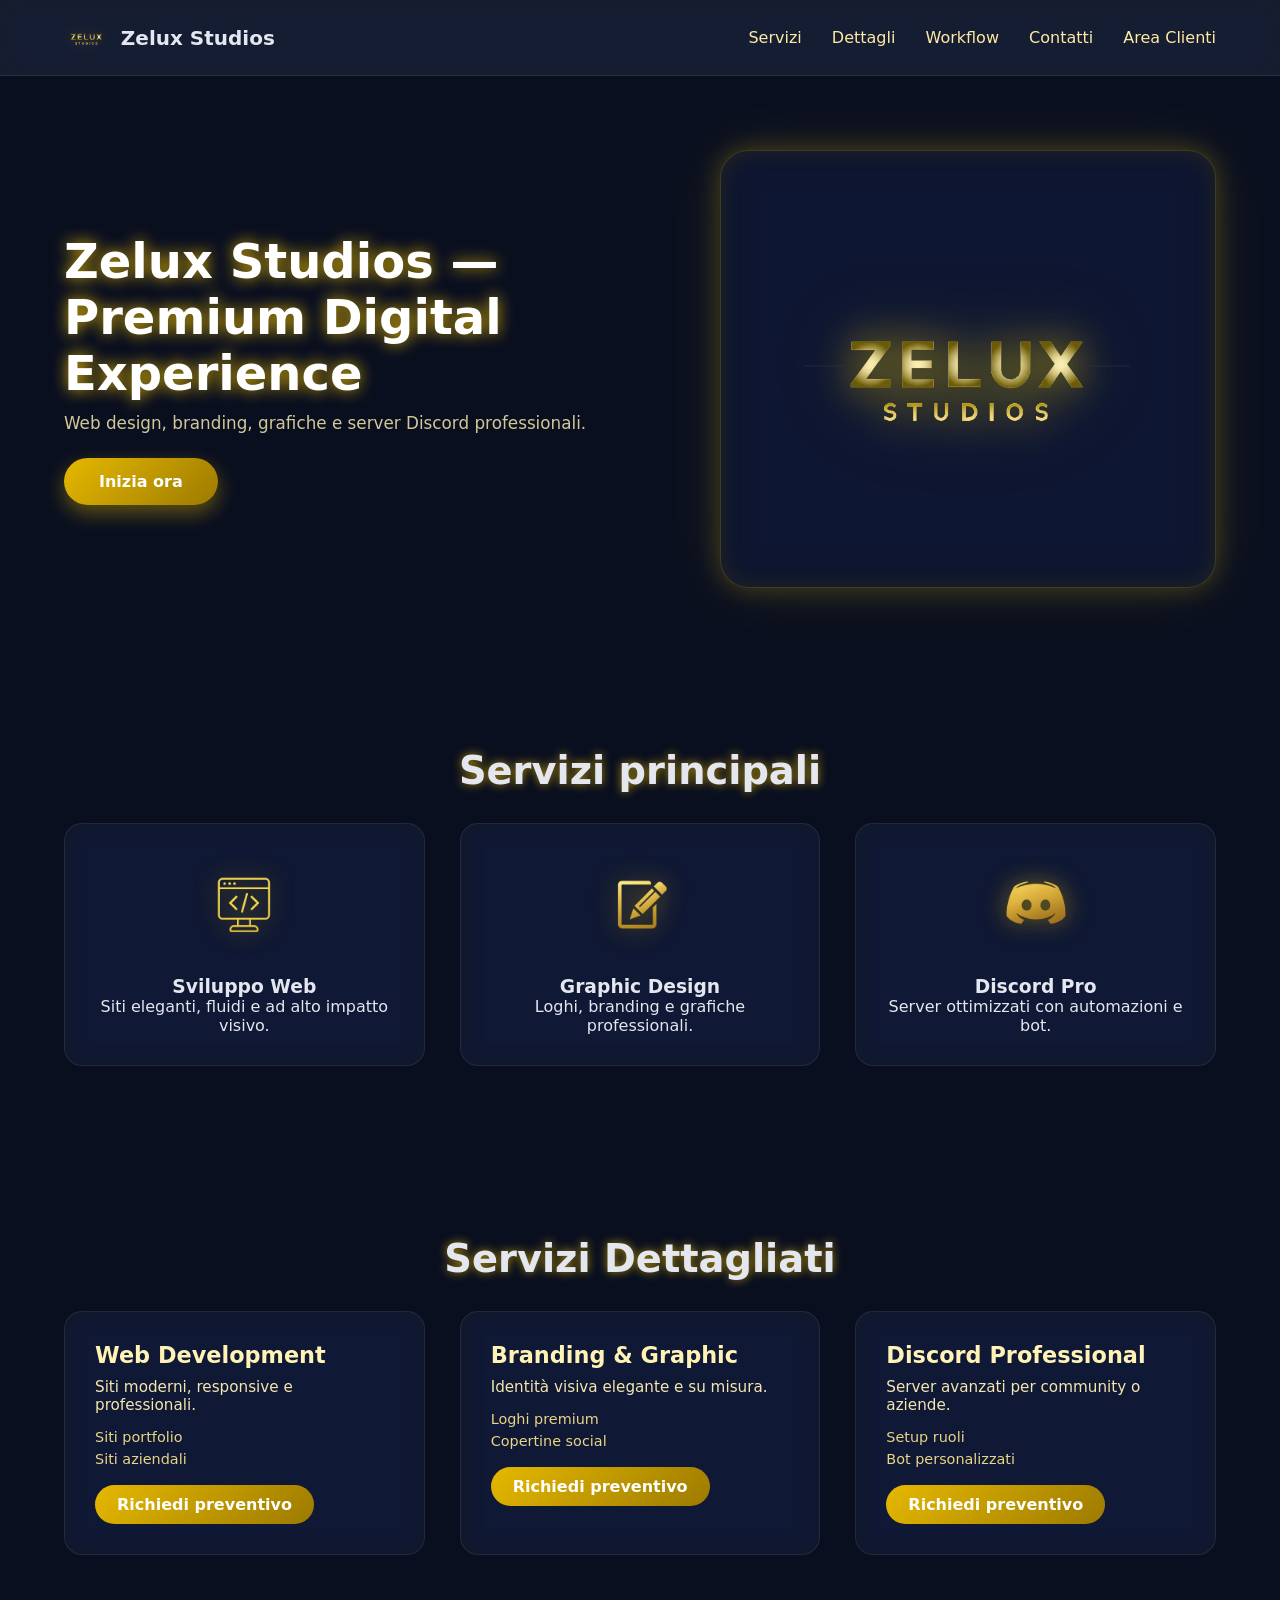
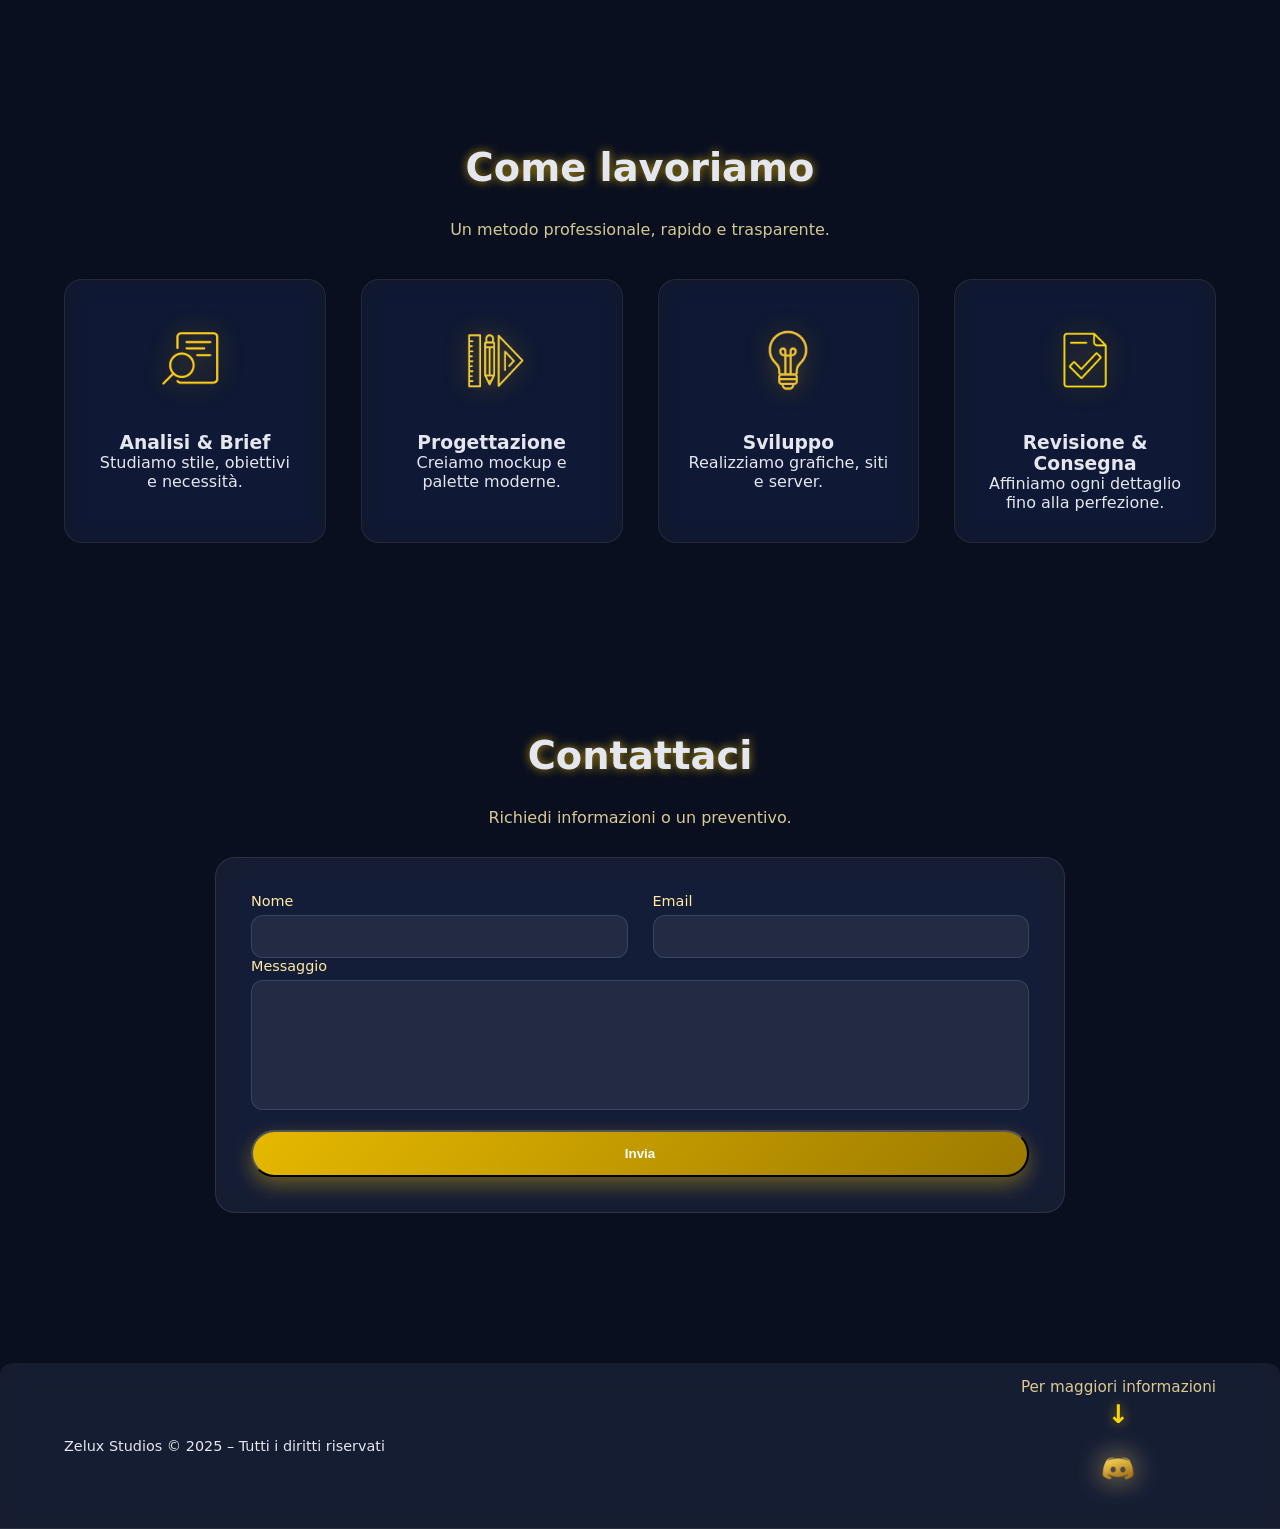
<file: Zelux Studios/index.html>
<!DOCTYPE html>
<html lang="it">

<head>
    <meta charset="UTF-8" />
    <meta name="viewport" content="width=device-width, initial-scale=1.0" />

    <title>Zelux Studios – Soluzioni Digitali Premium</title>

    <!-- CSS / JS -->
    <link rel="stylesheet" href="style.css?v=5" />
    <script defer src="script.js?v=5"></script>

    <!-- POPUP ADMIN / DASHBOARD -->
    <style>
        #admin-pin-popup,
        #dashboard-pin-popup {
            position: fixed;
            inset: 0;
            background: rgba(0, 0, 0, 0.65);
            backdrop-filter: blur(6px);
            display: flex;
            justify-content: center;
            align-items: center;
            z-index: 9999;
        }

        .admin-popup-box {
            width: 340px;
            padding: 32px;
            border-radius: 18px;
            text-align: center;
            background: rgba(255, 255, 255, 0.08);
            backdrop-filter: blur(12px);
            border: 1px solid rgba(255, 215, 0, 0.18);
            box-shadow: 0 0 25px rgba(230, 184, 0, 0.35);
        }

        .admin-popup-box h2 {
            margin-bottom: 8px;
            font-size: 1.7rem;
            background: linear-gradient(90deg, #ffdf6e, #fff2b3);
            -webkit-background-clip: text;
            -webkit-text-fill-color: transparent;
        }

        .admin-popup-box input {
            width: 100%;
            padding: 12px;
            margin: 14px 0;
            text-align: center;
            border-radius: 10px;
            border: 1px solid rgba(255, 215, 0, 0.28);
            background: rgba(255, 255, 255, 0.09);
            color: #ffe9a3;
        }

        .admin-popup-box button {
            width: 100%;
            padding: 12px;
            border-radius: 10px;
            border: none;
            font-weight: 700;
            cursor: pointer;
            background: linear-gradient(135deg, #e6b800, #a17b00);
            color: #000;
        }

        .admin-popup-box .closeBtn {
            background: rgba(255, 255, 255, 0.15);
            color: #ffd;
        }

        #admin-error,
        #dashboard-error {
            margin-top: 12px;
            color: #ff6b6b;
            font-weight: 600;
        }
    </style>
</head>

<body>

    <!-- LOADER -->
    <div id="loader">
        <div class="loader-spinner"></div>
        <span>Caricamento...</span>
    </div>

    <!-- HEADER -->
    <header class="header glass">
        <div class="container header-flex">

            <div class="logo">
                <img src="img/Disegno1-.png" alt="Logo Zelux">
                <span>Zelux Studios</span>
            </div>

            <nav class="nav">
                <a href="#servizi">Servizi</a>
                <a href="#dettagli">Dettagli</a>
                <a href="#workflow">Workflow</a>
                <a href="#form-contatti">Contatti</a>

                <!-- Area clienti (UNICA, corretta) -->
                <a href="login.html" class="client-area">Area Clienti</a>

            </nav>

            <div class="burger" onclick="toggleMenu()">
                <div></div>
                <div></div>
                <div></div>
            </div>

        </div>

        <!-- MOBILE MENU -->
        <nav class="mobile-nav" id="mobileNav">
            <a onclick="toggleMenu()" href="#servizi">Servizi</a>
            <a onclick="toggleMenu()" href="#dettagli">Dettagli</a>
            <a onclick="toggleMenu()" href="#workflow">Workflow</a>
            <a onclick="toggleMenu()" href="#form-contatti">Contatti</a>
            <a onclick="toggleMenu()" href="login.html">Area Clienti</a>
        </nav>
    </header>

    <!-- HERO -->
    <section class="hero">
        <div class="container hero-grid">

            <div class="hero-text">
                <h1 class="title-glow">Zelux Studios — Premium Digital Experience</h1>
                <p class="subtitle">
                    Web design, branding, grafiche e server Discord professionali.
                </p>
                <a href="#servizi" class="cta">Inizia ora</a>
            </div>

            <div class="hero-logo-box">
                <img src="img/Disegno1-.png" class="hero-logo" alt="Zelux Logo">
            </div>

        </div>
    </section>

    <!-- SERVIZI PRINCIPALI -->
    <section id="servizi" class="servizi">
        <div class="container">
            <h2 class="section-title">Servizi principali</h2>

            <div class="cards">

                <div class="card glass-float">
                    <img src="img/devoleper_web.png" alt="Web Icon">
                    <h3>Sviluppo Web</h3>
                    <p>Siti eleganti, fluidi e ad alto impatto visivo.</p>
                </div>

                <div class="card glass-float">
                    <img src="img/image.png" alt="Brand Icon">
                    <h3>Graphic Design</h3>
                    <p>Loghi, branding e grafiche professionali.</p>
                </div>

                <div class="card glass-float">
                    <img src="img/Logo Dorato di Discord Su Nero.png" alt="Discord Icon">
                    <h3>Discord Pro</h3>
                    <p>Server ottimizzati con automazioni e bot.</p>
                </div>

            </div>
        </div>
    </section>

    <!-- DETTAGLI -->
    <section id="dettagli" class="dettagli">
        <div class="container">
            <h2 class="section-title">Servizi Dettagliati</h2>

            <div class="dettagli-grid">

                <div class="detail-box glass-float">
                    <h3>Web Development</h3>
                    <p>Siti moderni, responsive e professionali.</p>
                    <ul>
                        <li>Siti portfolio</li>
                        <li>Siti aziendali</li>
                    </ul>
                    <a class="detail-btn" href="#form-contatti">Richiedi preventivo</a>
                </div>

                <div class="detail-box glass-float">
                    <h3>Branding & Graphic</h3>
                    <p>Identità visiva elegante e su misura.</p>
                    <ul>
                        <li>Loghi premium</li>
                        <li>Copertine social</li>
                    </ul>
                    <a class="detail-btn" href="#form-contatti">Richiedi preventivo</a>
                </div>

                <div class="detail-box glass-float">
                    <h3>Discord Professional</h3>
                    <p>Server avanzati per community o aziende.</p>
                    <ul>
                        <li>Setup ruoli</li>
                        <li>Bot personalizzati</li>
                    </ul>
                    <a class="detail-btn" href="#form-contatti">Richiedi preventivo</a>
                </div>

            </div>
        </div>
    </section>

    <!-- WORKFLOW -->
    <section id="workflow" class="workflow">
        <div class="container">
            <h2 class="section-title">Come lavoriamo</h2>

            <p class="workflow-subtitle">
                Un metodo professionale, rapido e trasparente.
            </p>

            <div class="workflow-grid">

                <div class="workflow-step glass-float">
                    <img src="img/analisi.png" class="workflow-icon">
                    <h3>Analisi & Brief</h3>
                    <p>Studiamo stile, obiettivi e necessità.</p>
                </div>

                <div class="workflow-step glass-float">
                    <img src="img/progettazione.png" class="workflow-icon">
                    <h3>Progettazione</h3>
                    <p>Creiamo mockup e palette moderne.</p>
                </div>

                <div class="workflow-step glass-float">
                    <img src="img/sviluppo.png" class="workflow-icon">
                    <h3>Sviluppo</h3>
                    <p>Realizziamo grafiche, siti e server.</p>
                </div>

                <div class="workflow-step glass-float">
                    <img src="img/consegna.png" class="workflow-icon">
                    <h3>Revisione & Consegna</h3>
                    <p>Affiniamo ogni dettaglio fino alla perfezione.</p>
                </div>

            </div>
        </div>
    </section>

    <!-- FORM CONTATTI -->
    <section id="form-contatti" class="form-section">
        <div class="container">
            <h2 class="section-title">Contattaci</h2>
            <p class="form-subtitle">Richiedi informazioni o un preventivo.</p>

            <form class="contact-form glass-float" onsubmit="sendContact(event)">

                <div class="form-row">
                    <div class="form-group">
                        <label>Nome</label>
                        <input type="text" id="nome" required>
                    </div>

                    <div class="form-group">
                        <label>Email</label>
                        <input type="email" id="email" required>
                    </div>
                </div>

                <div class="form-group">
                    <label>Messaggio</label>
                    <textarea id="messaggio" required></textarea>
                </div>

                <button class="cta form-btn" type="submit">Invia</button>
            </form>

        </div>
    </section>

    <!-- FOOTER -->
    <footer class="footer glass">
        <div class="container footer-flex">

            <p>Zelux Studios © 2025 – Tutti i diritti riservati</p>

            <div class="discord-footer-wrapper">

                <div class="footer-info-arrow">
                    <span>Per maggiori informazioni</span>
                    <div class="footer-arrow">↓</div>
                </div>

                <a href="https://discord.gg/hypTtd55QY" class="discord-icon-footer" target="_blank">
                    <img src="img/Logo Dorato di Discord Su Nero.png" alt="Discord Zelux">
                </a>

            </div>

        </div>
    </footer>

</body>

</html>
</file>
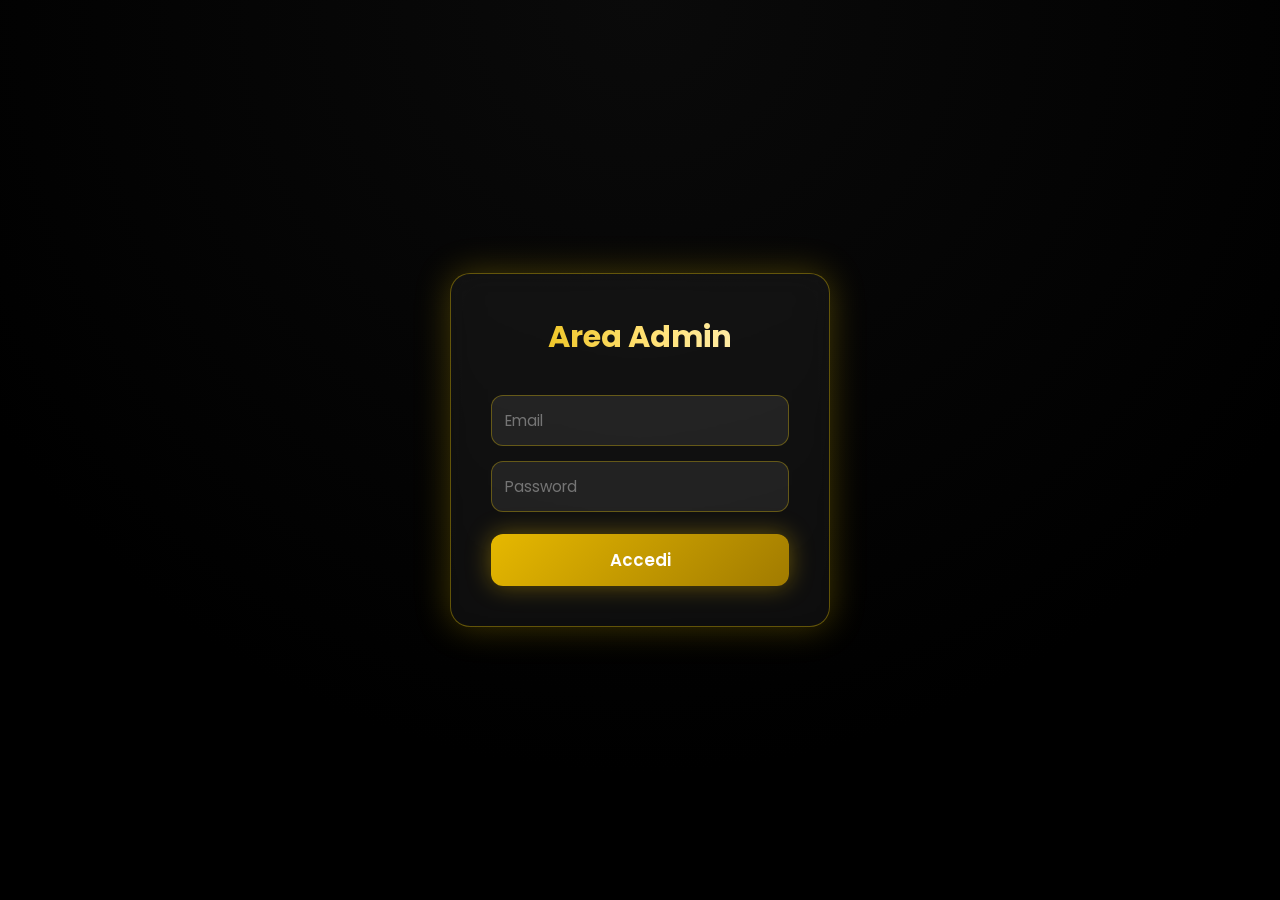
<file: Zelux Studios/admin.html>
<!DOCTYPE html>
<html lang="it">
<head>
    <meta charset="UTF-8">
    <meta name="viewport" content="width=device-width, initial-scale=1.0">
    <title>Login Admin – Zelux Studios</title>
    <link rel="stylesheet" href="admin.css">
</head>
<body>

<div class="login-container glass">
    <h1 class="title">Area Admin</h1>

    <form id="admin-login-form" onsubmit="adminLogin(event)">
        <input id="admin-email" type="email" placeholder="Email" required>
        <input id="admin-password" type="password" placeholder="Password" required>
        <button type="submit">Accedi</button>
    </form>

    <div id="login-error" style="display:none; color:red;"></div>
</div>

<script src="admin.js"></script>
</body>
</html>
</file>
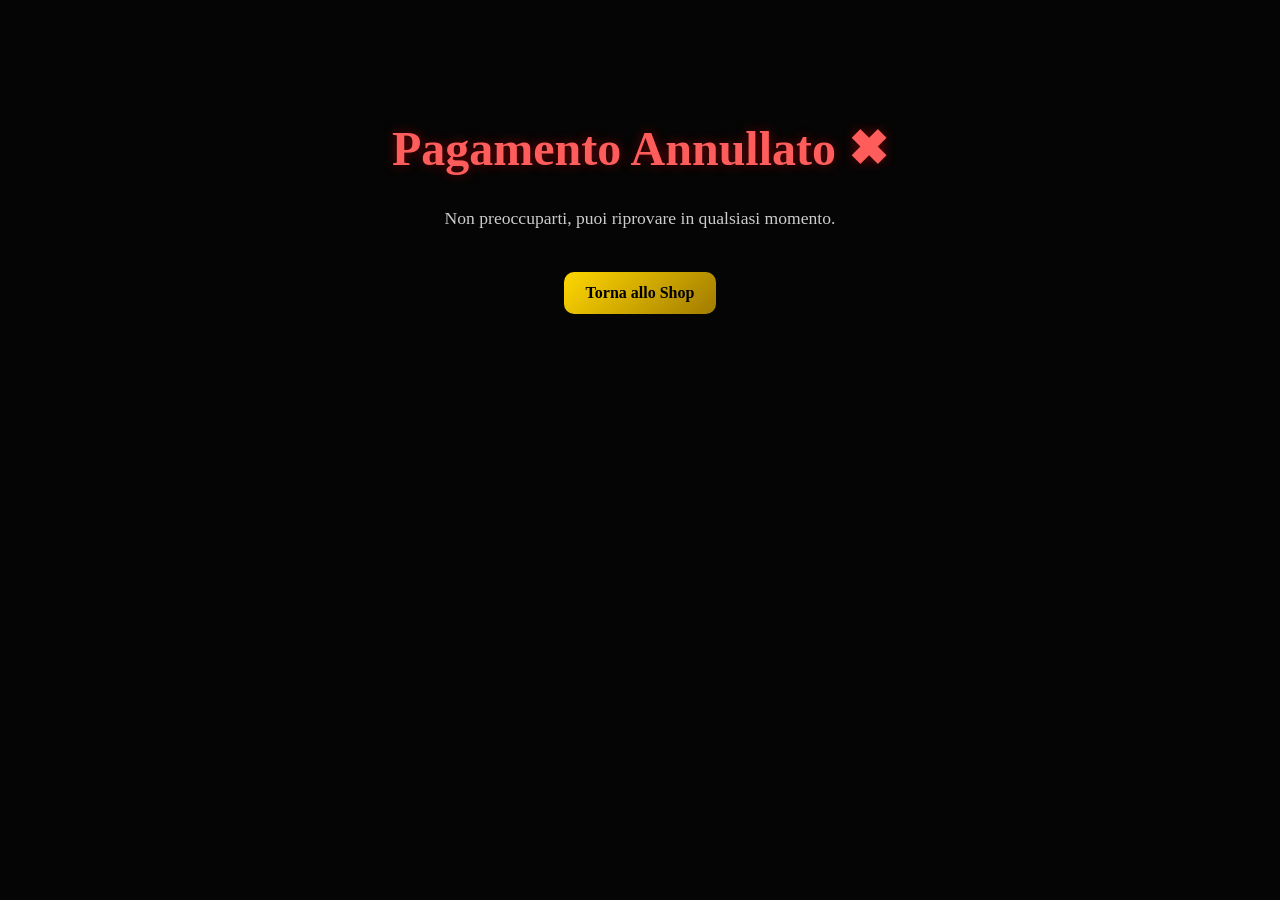
<file: Zelux Studios/cancel.html>
<!DOCTYPE html>
<html lang="it">
<head>
<meta charset="UTF-8">
<title>Pagamento Annullato – Zelux Studios</title>
<style>
body {
    background:#050505;
    color:white;
    text-align:center;
    font-family:Segoe UI;
    margin-top:120px;
}
h1 {
    font-size:3rem;
    color:#ff5c5c;
    text-shadow:0 0 12px rgba(255,0,0,0.4);
}
p {
    font-size:1.1rem;
    opacity:0.8;
}
.btn {
    padding:12px 22px;
    color:black;
    background:linear-gradient(135deg,#ffd700,#a17b00);
    border-radius:10px;
    font-weight:700;
    text-decoration:none;
    margin-top:25px;
    display:inline-block;
}
</style>
</head>
<body>

<h1>Pagamento Annullato ✖</h1>
<p>Non preoccuparti, puoi riprovare in qualsiasi momento.</p>

<a href="shop.html" class="btn">Torna allo Shop</a>

</body>
</html>
</file>
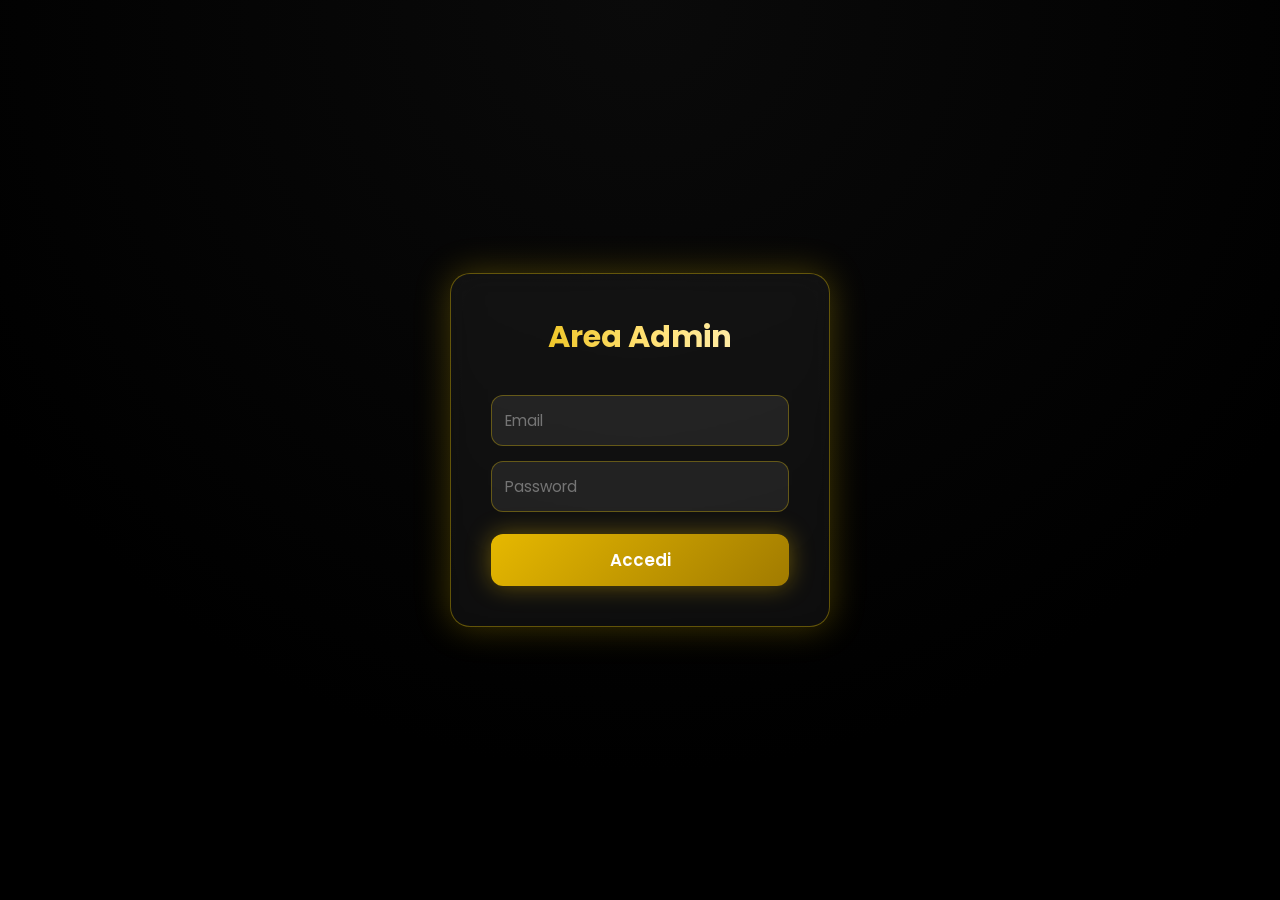
<file: Zelux Studios/clienti.html>
<!DOCTYPE html>
<html lang="it">
<head>
    <meta charset="UTF-8">
    <meta name="viewport" content="width=device-width, initial-scale=1.0">
    <title>Messaggi Clienti – Zelux Studios</title>

    <link rel="stylesheet" href="clienti.css">
</head>
<body>

<div class="dashboard-container">

    <h1 class="page-title">📩 Messaggi clienti</h1>

    <div id="messages-container" class="messages-wrapper">
        <p class="loading">Caricamento messaggi...</p>
    </div>

</div>

<script>
async function loadMessages() {

    const token = localStorage.getItem("token");

    if (!token) {
        alert("Accesso negato – effettua il login.");
        window.location.href = "admin.html";
        return;
    }

    try {
        const res = await fetch("http://127.0.0.1:8000/admin/messages", {
            headers: { "Authorization": "Bearer " + token }
        });

        if (!res.ok) {
            alert("Permessi insufficienti. Devi essere admin.");
            window.location.href = "admin.html";
            return;
        }

        const messages = await res.json();
        const container = document.getElementById("messages-container");

        container.innerHTML = "";

        if (messages.length === 0) {
            container.innerHTML = "<p class='no-msg'>Nessun messaggio disponibile.</p>";
            return;
        }

        messages.forEach(msg => {
            const card = document.createElement("div");
            card.className = "message-card";

            card.innerHTML = `
                <div class="msg-header">
                    <div class="msg-name">${msg.nome}</div>
                    <div class="msg-email">${msg.email}</div>
                </div>

                <div class="msg-divider"></div>

                <div class="msg-content">${msg.contenuto}</div>

                <div class="msg-date">📅 
                    ${new Date(msg.created_at).toLocaleString()}
                </div>
            `;

            container.appendChild(card);
        });

    } catch (err) {
        console.error("Errore caricamento messaggi:", err);
        alert("Errore di connessione al server.");
    }
}

document.addEventListener("DOMContentLoaded", loadMessages);
</script>

</body>
</html>
</file>
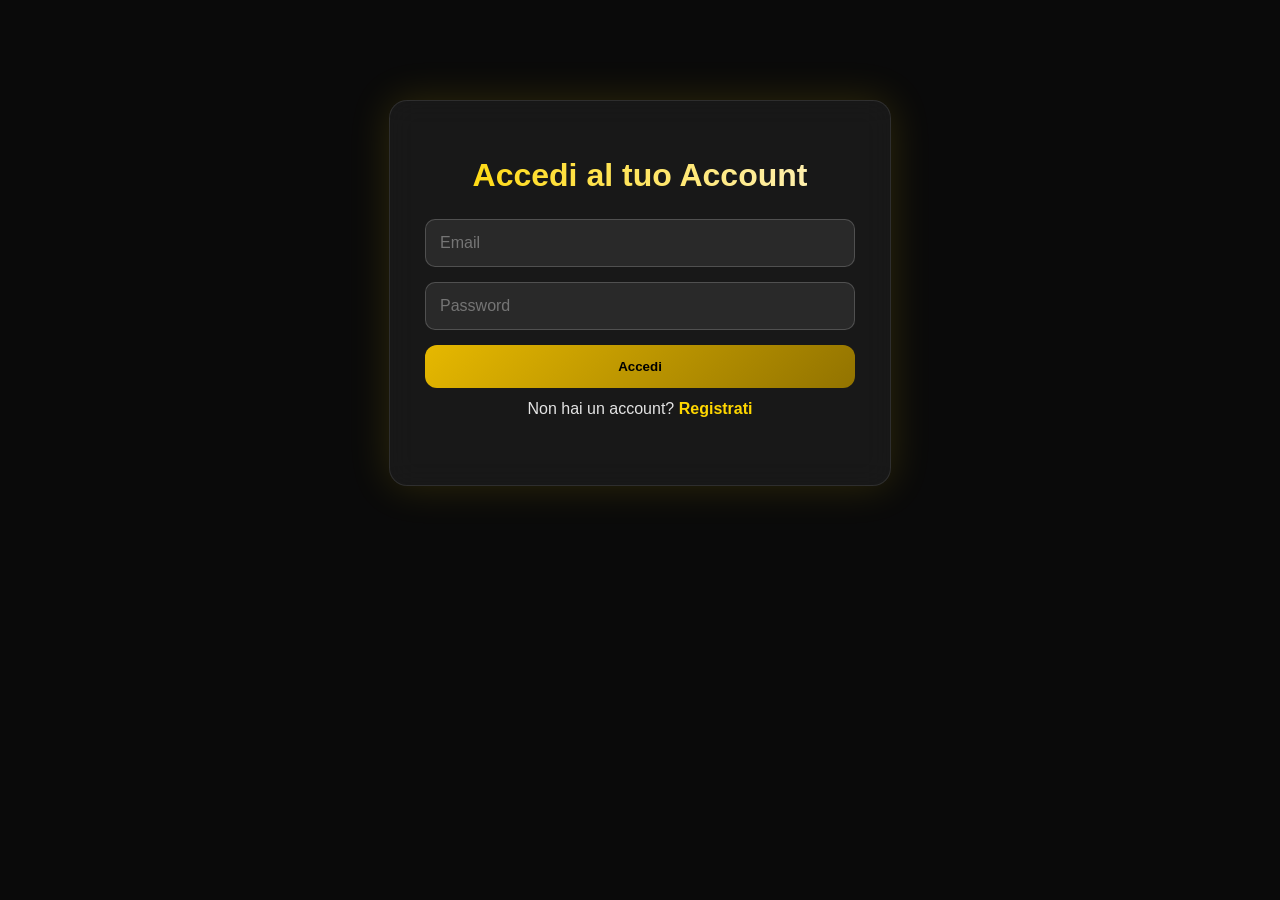
<file: Zelux Studios/dashboard.html>
<!DOCTYPE html>
<html lang="it">
<head>
    <meta charset="UTF-8">
    <meta name="viewport" content="width=device-width, initial-scale=1.0">
    <title>Zelux Admin – Dashboard</title>

    <link rel="stylesheet" href="dashboard.css?v=11">
    <script defer src="dashboard.js?v=11"></script>
</head>
<body>

<div class="layout">

    <!-- SIDEBAR -->
    <aside class="sidebar glass">
        <div class="brand">
            <img src="img/Disegno1-.png" alt="">
            <h2>Zelux Admin</h2>
        </div>

        <nav>
            <a class="active" href="#orders"><span>📦</span> Ordini</a>
            <a href="#messages"><span>📩</span> Messaggi</a>
            <a><span>⚙️</span> Impostazioni</a>
            <a onclick="logout()"><span>🚪</span> Logout</a>
        </nav>
    </aside>

    <!-- MAIN CONTENT -->
    <main class="content">

        <header class="topbar glass">
            <h1>Dashboard Amministratore</h1>

            <div class="admin-info">
                <img src="img/Disegno1-.png" class="admin-avatar">
                <span>Admin</span>
            </div>
        </header>

        <!-- STATISTICHE -->
        <section class="stats">
            <div class="card gold">
                <h3>Totale Messaggi</h3>
                <p id="stat-total-msg">0</p>
            </div>

            <div class="card gold">
                <h3>Messaggi Oggi</h3>
                <p id="stat-msg-today">0</p>
            </div>

            <div class="card gold">
                <h3>Ordini Totali</h3>
                <p id="stat-orders">0</p>
            </div>

            <div class="card gold">
                <h3>Utenti Registrati</h3>
                <p id="stat-users">0</p>
            </div>
        </section>

        <!-- ORDINI -->
        <section id="orders" class="orders glass">
            <h2>📦 Ordini Ricevuti</h2>

            <div class="orders-wrapper" id="orders-container">
                <p class="loading">Caricamento ordini...</p>
            </div>
        </section>

        <!-- MESSAGGI -->
        <section id="messages" class="messages glass">
            <h2>📩 Messaggi ricevuti</h2>

            <div class="messages-wrapper" id="messages-container">
                <p class="loading">Caricamento messaggi...</p>
            </div>
        </section>

    </main>
</div>

</body>
</html>
</file>
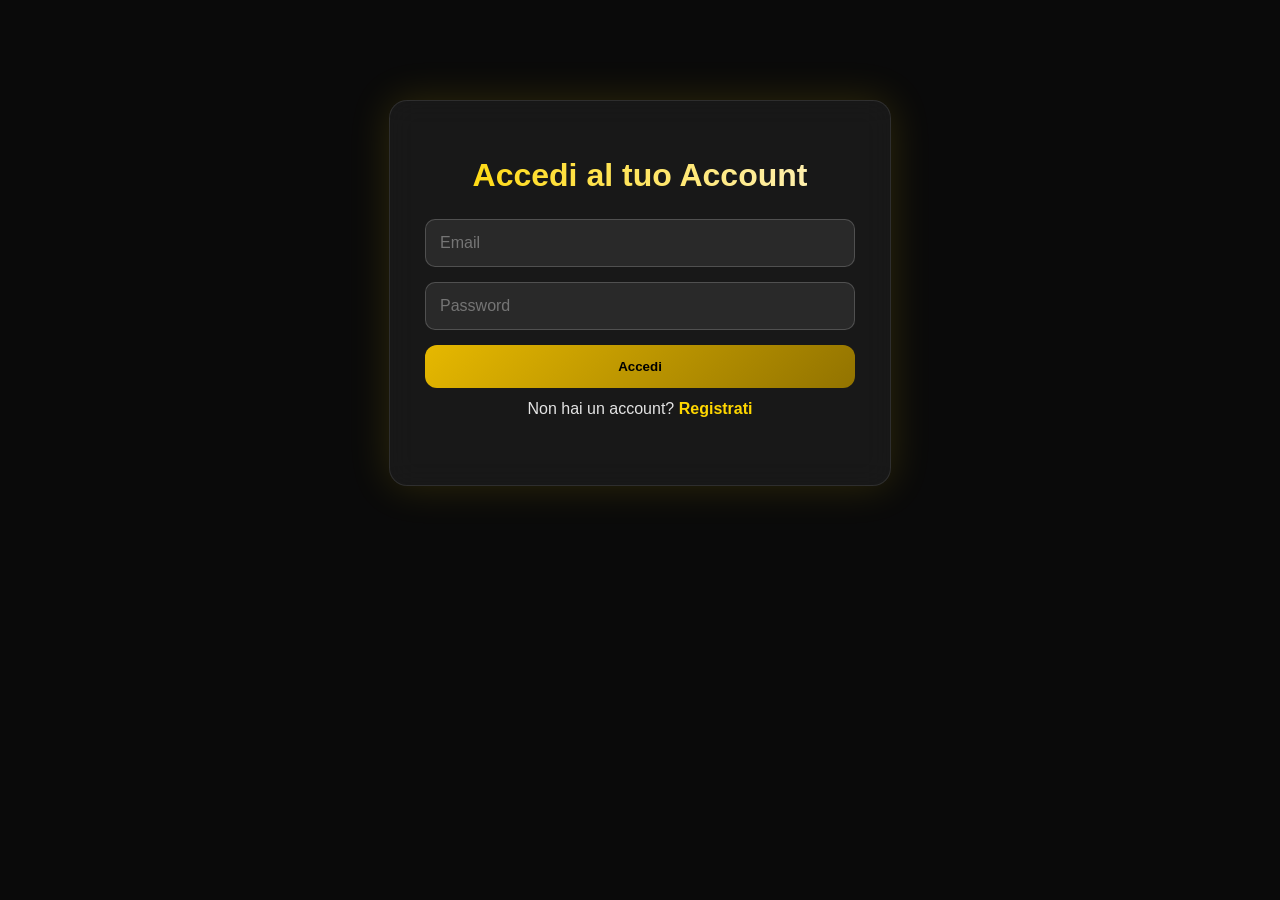
<file: Zelux Studios/login.html>
<!DOCTYPE html>
<html lang="it">
<head>
    <meta charset="UTF-8">
    <meta name="viewport" content="width=device-width, initial-scale=1.0">
    <title>Login – Zelux Studios</title>

    <link rel="stylesheet" href="auth.css?v=3">
    <script defer src="login.js?v=3"></script>
</head>
<body>

<div class="auth-container glass">
    <h1 class="auth-title">Accedi al tuo Account</h1>

    <!-- LOGIN FORM -->
    <form class="auth-form" onsubmit="loginUser(event)">
        <input type="email" id="email" placeholder="Email" required>
        <input type="password" id="password" placeholder="Password" required>

        <button type="submit" class="auth-btn">Accedi</button>

        <p class="auth-text">
            Non hai un account?
            <a href="register.html" class="gold-link">Registrati</a>
        </p>
    </form>

    <p id="login-error" class="error-msg"></p>
</div>

</body>
</html>
</file>
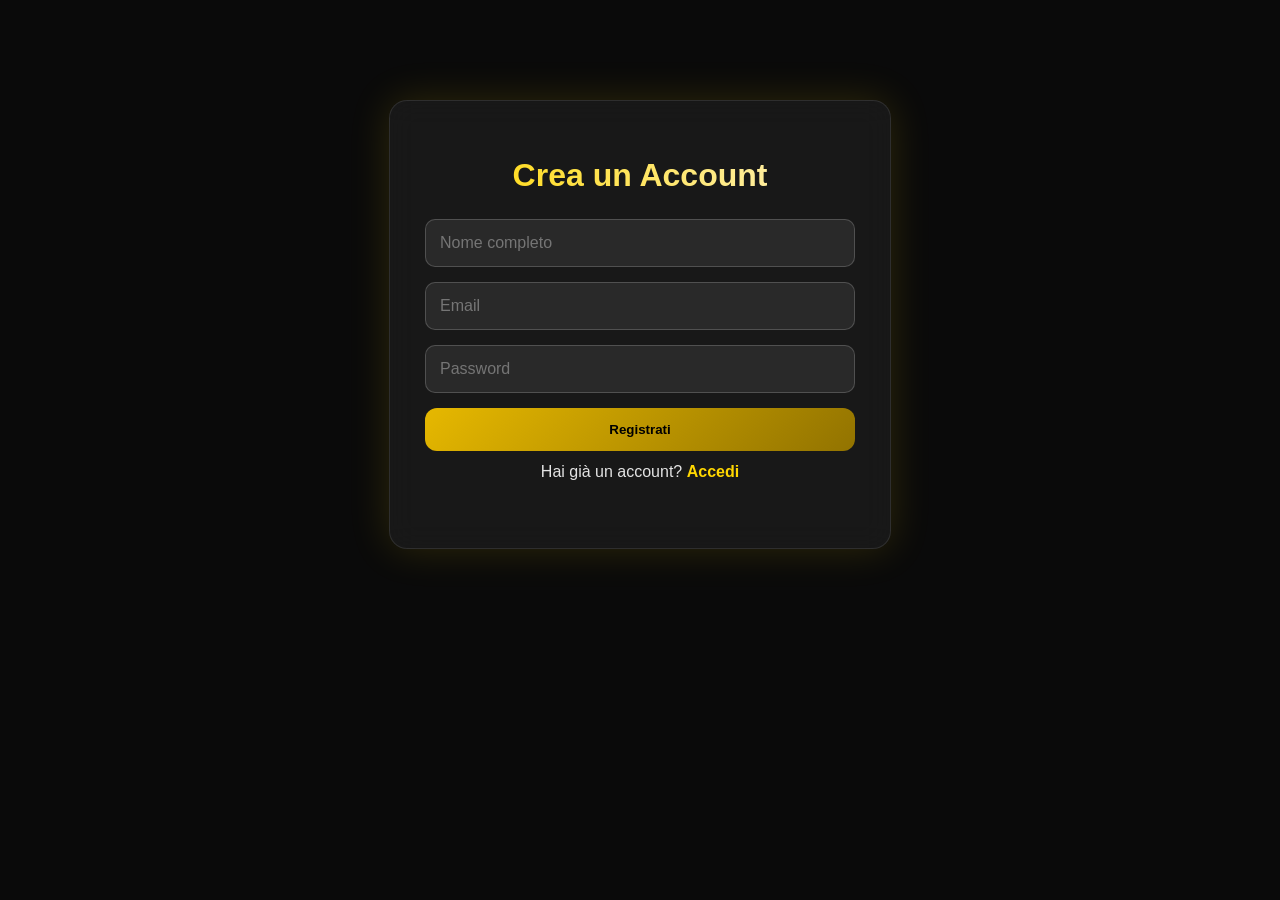
<file: Zelux Studios/register.html>
<!DOCTYPE html>
<html lang="it">
<head>
    <meta charset="UTF-8">
    <meta name="viewport" content="width=device-width, initial-scale=1.0">
    <title>Registrazione – Zelux Studios</title>

    <link rel="stylesheet" href="auth.css?v=3">
    <script defer src="auth.js?v=3"></script>
</head>
<body>

<div class="auth-container glass">
    <h1 class="auth-title">Crea un Account</h1>

    <form class="auth-form" onsubmit="registerUser(event)">
        <input type="text" id="reg-name" placeholder="Nome completo" required>
        <input type="email" id="reg-email" placeholder="Email" required>
        <input type="password" id="reg-password" placeholder="Password" required>

        <button type="submit" class="auth-btn">Registrati</button>

        <p class="auth-text">
            Hai già un account?
            <a href="login.html" class="gold-link">Accedi</a>
        </p>
    </form>

    <p id="register-error" class="error-msg"></p>
</div>

</body>
</html>
</file>
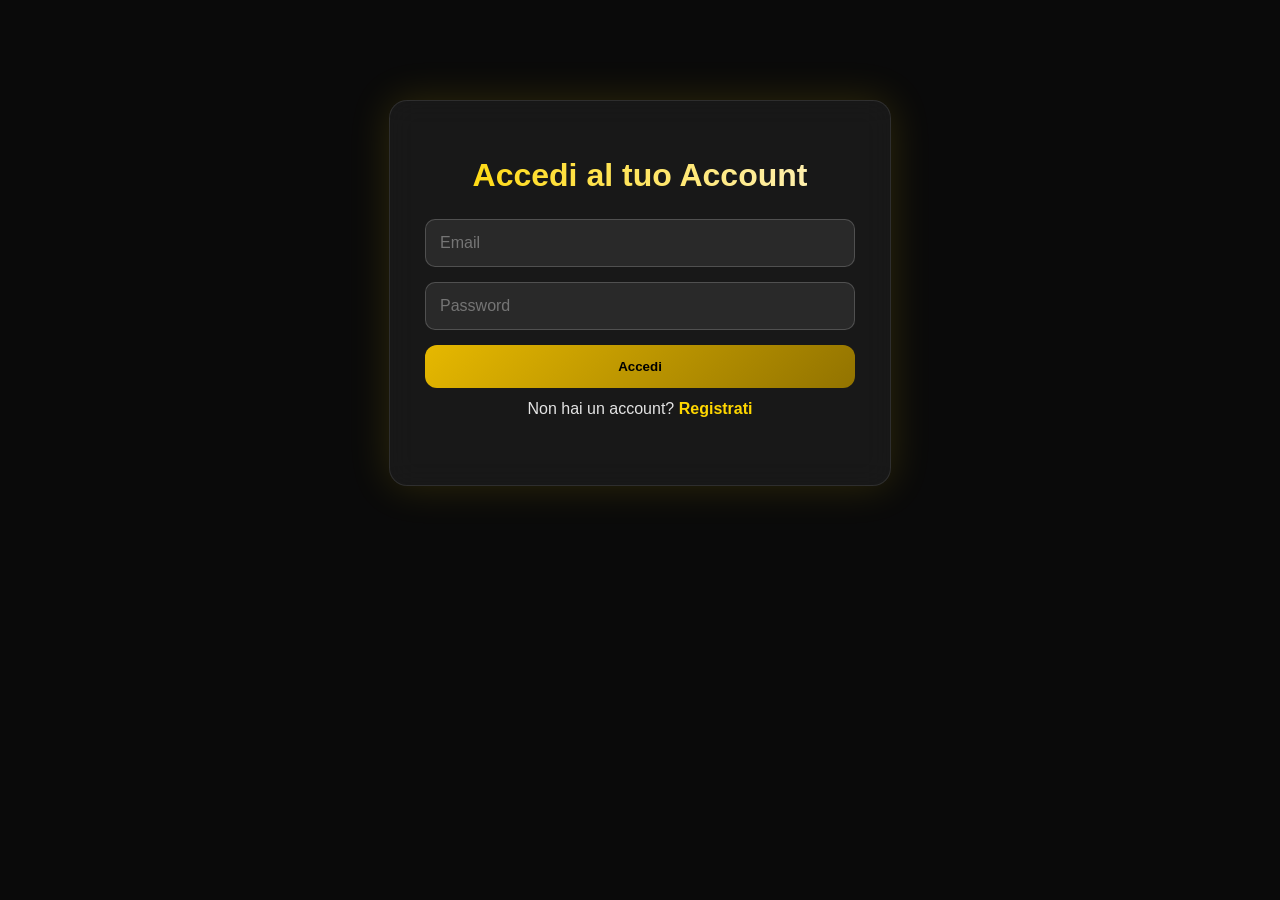
<file: Zelux Studios/shop.html>
<!DOCTYPE html>
<html lang="it">
<head>
    <meta charset="UTF-8">
    <meta name="viewport" content="width=device-width, initial-scale=1.0">
    <title>Shop – Zelux Studios</title>

    <link rel="stylesheet" href="style.css?v=4">
    <link rel="stylesheet" href="shop.css?v=3">

    <!-- Versione corretta -->
    <script defer src="shop.js?v=200"></script>
</head>

<body>

<header class="shop-header">
    <div class="shop-left">
        <img src="img/Disegno1-.png" class="shop-logo">
        <span class="shop-title">🛒 Shop Zelux Studios</span>
    </div>

    <div class="shop-right">
        <span id="user-welcome" class="welcome-user"></span>
        <button onclick="window.location.href='client-dashboard.html'" class="shop-btn profile-btn">
            Profilo
        </button>
        <button onclick="toggleCart()" class="shop-btn">Carrello</button>
    </div>
</header>

<!-- Carrello -->
<div id="cart-panel">
    <div class="cart-header">
        <h2>🛒 Il tuo carrello</h2>
        <button class="close-cart" onclick="toggleCart()">×</button>
    </div>

    <div id="cart-items" class="cart-items">
        <p class="cart-empty">Il carrello è vuoto</p>
    </div>

    <div class="cart-footer">
        <div class="total-row">
            <span>Totale:</span>
            <span id="cart-total">0.00€</span>
        </div>
        <button class="checkout-btn" onclick="checkout()">
            Procedi al pagamento →
        </button>
    </div>
</div>

<!-- Categorie -->
<section class="category-bar">
    <button class="cat-btn" onclick="filterProducts('all')">Tutti</button>
    <button class="cat-btn" onclick="filterProducts('fivem')">FiveM</button>
    <button class="cat-btn" onclick="filterProducts('discord')">Discord</button>
    <button class="cat-btn" onclick="filterProducts('web')">Web</button>
    <button class="cat-btn" onclick="filterProducts('grafica')">Grafica</button>
    <button class="cat-btn" onclick="filterProducts('games')">Minecraft • Roblox</button>
</section>

<!-- Prodotti -->
<section class="shop-section">
    <div class="shop-container">
        <h2 class="section-title">I nostri prodotti</h2>

        <div id="products" class="products-grid">

            <div class="product-card" data-cat="fivem">
                <img src="img/products/fivem_server.png" class="product-img">
                <h3>Server FiveM Su Misura</h3>
                <p>Server completi e ottimizzati.</p>
                <span class="price">Da 20€</span>
                <button onclick="addToCart(1, 'Server FiveM Su Misura', 20)">Aggiungi al carrello</button>
            </div>

            <div class="product-card" data-cat="fivem">
                <img src="img/products/fivem_script.png" class="product-img">
                <h3>Script FiveM</h3>
                <p>Script personalizzati o shop.</p>
                <span class="price">Da 8€</span>
                <button onclick="addToCart(2, 'Script FiveM', 8)">Aggiungi al carrello</button>
            </div>

            <div class="product-card" data-cat="discord">
                <img src="img/products/discord_server.png" class="product-img">
                <h3>Server Discord Su Misura</h3>
                <p>Setup professionale completo.</p>
                <span class="price">Da 15€</span>
                <button onclick="addToCart(3, 'Server Discord', 15)">Aggiungi al carrello</button>
            </div>

            <div class="product-card" data-cat="discord">
                <img src="img/products/discord_bot.png" class="product-img">
                <h3>Bot Discord</h3>
                <p>Bot avanzati con IA e pannello.</p>
                <span class="price">Da 25€</span>
                <button onclick="addToCart(4, 'Bot Discord', 25)">Aggiungi al carrello</button>
            </div>

            <div class="product-card" data-cat="grafica">
                <img src="img/products/grafica.png" class="product-img">
                <h3>Grafiche Professionali</h3>
                <p>Logo, banner, branding.</p>
                <span class="price">Da 10€</span>
                <button onclick="addToCart(5, 'Grafiche Professionali', 10)">Aggiungi al carrello</button>
            </div>

            <div class="product-card" data-cat="games">
                <img src="img/products/roblox.png" class="product-img">
                <h3>Server Roblox</h3>
                <p>Modalità personalizzate.</p>
                <span class="price">Da 20€</span>
                <button onclick="addToCart(6, 'Server Roblox', 20)">Aggiungi al carrello</button>
            </div>

            <div class="product-card" data-cat="games">
                <img src="img/products/minecraft.png" class="product-img">
                <h3>Server Minecraft</h3>
                <p>Plugin, modpack, ottimizzazioni.</p>
                <span class="price">Da 25€</span>
                <button onclick="addToCart(7, 'Server Minecraft', 25)">Aggiungi al carrello</button>
            </div>

            <div class="product-card" data-cat="web">
                <img src="img/products/website.png" class="product-img">
                <h3>Siti Web Su Misura</h3>
                <p>Siti moderni e veloci.</p>
                <span class="price">Da 50€</span>
                <button onclick="addToCart(8, 'Siti Web Su Misura', 50)">Aggiungi al carrello</button>
            </div>

        </div>
    </div>
</section>

<script>
document.addEventListener("DOMContentLoaded", () => {
    const token = localStorage.getItem("token");

    if (!token) window.location.href = "login.html";

    checkAuth();
    updateCartUI();

    try {
        const payload = JSON.parse(atob(token.split(".")[1]));
        document.getElementById("user-welcome").textContent =
            "Ciao, " + (payload.full_name || "Utente");
    } catch (e) {
        console.error("Token error:", e);
    }
});
</script>

</body>
</html>
</file>
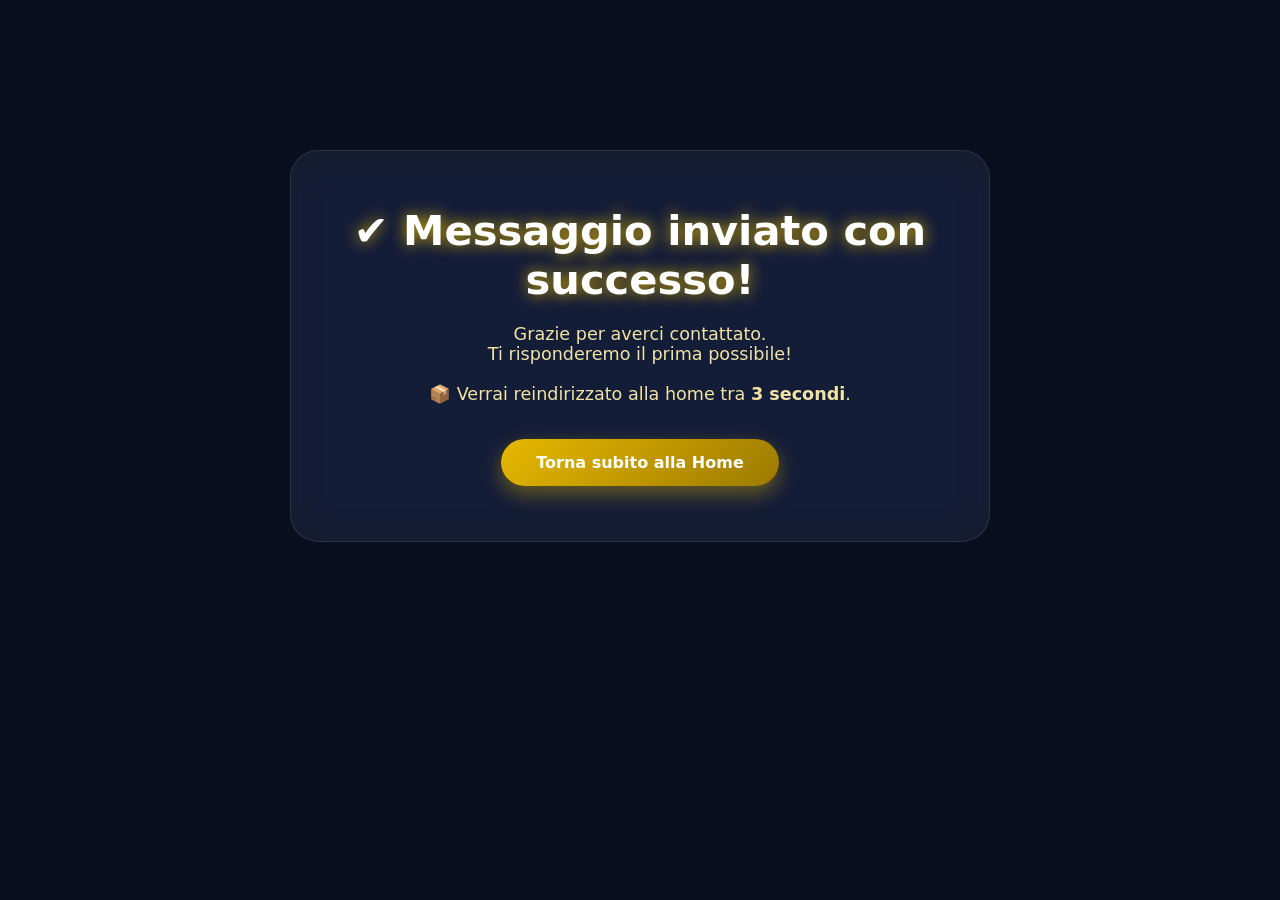
<file: Zelux Studios/success.html>
<!DOCTYPE html>
<html lang="it">
<head>
    <meta charset="UTF-8">
    <meta name="viewport" content="width=device-width, initial-scale=1.0">
    <title>Messaggio Inviato – Zelux Studios</title>

    <!-- Usa sempre il CSS con anti-cache -->
    <link rel="stylesheet" href="style.css?v=5">
</head>
<body>

    <!-- SEZIONE SUCCESSO -->
    <section class="hero" style="padding-top:150px; text-align:center;">
        <div class="container glass-float" 
             style="max-width: 700px; padding: 55px; border-radius: 28px; animation: fadeUp 0.8s ease-out;">
             
            <h1 class="title-glow" style="font-size:2.6rem;">
                ✔ Messaggio inviato con successo!
            </h1>

            <p class="subtitle" style="margin-top:20px; font-size:1.1rem; color:#f0e3a4;">
                Grazie per averci contattato.<br>
                Ti risponderemo il prima possibile!  
                <br><br>
                📦 Verrai reindirizzato alla home tra <b>3 secondi</b>.
            </p>

            <a href="index.html" class="cta" style="margin-top:35px;">
                Torna subito alla Home
            </a>
        </div>
    </section>

    <!-- AUTO REDIRECT -->
    <script>
        setTimeout(() => {
            window.location.href = "index.html";
        }, 3000);
    </script>

</body>
</html>
</file>
<file: Zelux Studios/style.css>
/* RESET BASE */
* {
    margin: 0;
    padding: 0;
    box-sizing: border-box;
}

html {
    scroll-behavior: smooth;
}

body {
    font-family: "Segoe UI", system-ui, sans-serif;
    background: #0a0f1f;
    color: #e4e7ef;
}

/* GLOBAL CONTAINER */
.container {
    width: 90%;
    max-width: 1300px;
    margin: 0 auto;
}

/* LOADER */
#loader {
    position: fixed;
    inset: 0;
    background: #05070f;
    display: flex;
    flex-direction: column;
    align-items: center;
    justify-content: center;
    z-index: 1500;
    transition: opacity 0.6s ease, visibility 0.6s ease;
}

#loader span {
    color: #e6b800;
    margin-top: 10px;
    font-size: 0.95rem;
    letter-spacing: 0.05em;
}

#loader.hide {
    opacity: 0;
    visibility: hidden;
    pointer-events: none;
}

.loader-spinner {
    width: 48px;
    height: 48px;
    border-radius: 50%;
    border: 4px solid rgba(230,184,0,0.25);
    border-top-color: #e6b800;
    animation: spin 0.9s linear infinite;
}

/* GLASS EFFECT */
.glass {
    backdrop-filter: blur(12px) saturate(150%);
    background: rgba(255, 255, 255, 0.06);
    border-bottom: 1px solid rgba(255, 255, 255, 0.08);
}

.glass-float {
    backdrop-filter: blur(20px) saturate(180%);
    background: rgba(255, 255, 255, 0.06);
    border: 1px solid rgba(255, 255, 255, 0.1);
    transition: 0.25s ease;
}

/* HEADER */
.header {
    position: fixed;
    width: 100%;
    top: 0;
    padding: 15px 0;
    z-index: 1000;
    transition: padding 0.25s ease, background 0.25s ease, box-shadow 0.25s ease, border-color 0.25s ease;
}

.header.scrolled {
    background: rgba(7, 7, 10, 0.95);
    box-shadow: 0 8px 22px rgba(0,0,0,0.65);
    border-bottom-color: rgba(230,184,0,0.4);
    padding: 10px 0;
}

.header-flex {
    display: flex;
    justify-content: space-between;
    align-items: center;
}

.logo {
    display: flex;
    gap: 12px;
    align-items: center;
    font-size: 20px;
    font-weight: 600;
}

.logo img {
    height: 45px;
    filter: drop-shadow(0 0 6px rgba(230,184,0,0.3));
}

/* NAVBAR */
.nav a {
    margin-left: 25px;
    text-decoration: none;
    color: #ffe9a3;
    font-weight: 500;
    position: relative;
    transition: 0.2s;
}

.nav a::after {
    content: "";
    position: absolute;
    left: 0;
    bottom: -4px;
    width: 0;
    height: 2px;
    background: #e6b800;
    transition: width 0.2s ease;
}

.nav a:hover {
    color: #e6b800;
}

.nav a:hover::after {
    width: 100%;
}

/* BURGER MENU */
.burger {
    display: none;
    width: 28px;
    height: 22px;
    flex-direction: column;
    justify-content: space-between;
    cursor: pointer;
}

.burger div {
    width: 100%;
    height: 4px;
    background: #e6b800;
    border-radius: 10px;
}

/* MOBILE NAV */
.mobile-nav {
    display: none;
    flex-direction: column;
    background: rgba(20, 20, 20, 0.95);
    backdrop-filter: blur(15px);
    padding: 20px;
}

.mobile-nav a {
    padding: 12px 0;
    color: #e6b800;
    text-decoration: none;
    font-size: 1.1rem;
    transition: 0.2s;
}

.mobile-nav a:hover {
    color: white;
}

.mobile-nav.active {
    display: flex;
}

/* HERO */
.hero {
    padding-top: 150px;
    padding-bottom: 80px;
}

.hero-grid {
    display: grid;
    grid-template-columns: 1.1fr 0.9fr;
    gap: 50px;
    align-items: center;
}

.hero-text,
.hero-img {
    animation: fadeUp 1s ease-out forwards;
    opacity: 0;
}

.title-glow {
    font-size: 3rem;
    font-weight: 700;
    color: #ffffff;
    text-shadow: 0 0 15px rgba(230, 184, 0, 0.9);
}

.subtitle {
    margin-top: 12px;
    font-size: 1.05rem;
    color: #d1c899;
}

/* CTA BUTTON */
.cta {
    margin-top: 25px;
    display: inline-block;
    padding: 14px 35px;
    background: linear-gradient(135deg, #e6b800, #9c7a00);
    color: white;
    border-radius: 999px;
    text-decoration: none;
    font-weight: 600;
    animation: glowPulse 3s infinite ease-in-out;
    box-shadow: 0 8px 20px rgba(230, 184, 0, 0.4);
    transition: 0.2s ease-in-out;
}

.cta:hover {
    transform: translateY(-3px);
    box-shadow: 0 12px 25px rgba(230, 184, 0, 0.6);
}

/* HERO IMAGE */
.hero-img img {
    width: 100%;
    border-radius: 20px;
    box-shadow: 0 15px 40px rgba(0, 0, 0, 0.45);
    transition: transform 0.2s linear;
}

/* SECTION TITLE */
.section-title {
    text-align: center;
    font-size: 2.4rem;
    margin-bottom: 30px;
    text-shadow: 0 0 10px rgba(230, 184, 0, 0.7);
}

/* SERVIZI PRINCIPALI */
.servizi {
    padding: 80px 0;
}

.cards {
    display: grid;
    grid-template-columns: repeat(3, 1fr);
    gap: 35px;
}

/* UNIFIED ICON STYLE */
.card img,
.detail-box img,
.workflow-icon,
.discord-logo-footer {
    width: 100px;
    height: 100px;
    object-fit: contain;
    margin-bottom: 18px;
    filter: drop-shadow(0 0 12px rgba(230,184,0,0.45));
}

/* CARD STYLE */
.card {
    padding: 30px;
    border-radius: 18px;
    text-align: center;
    animation: fadeUp 0.9s ease-out forwards;
    opacity: 0;
}

.card:hover {
    transform: translateY(-8px) scale(1.02);
    box-shadow: 0 12px 40px rgba(230, 184, 0, 0.25);
}

/* SERVIZI DETTAGLIATI */
.dettagli {
    padding: 90px 0;
}

.dettagli-grid {
    display: grid;
    grid-template-columns: repeat(3, 1fr);
    gap: 35px;
}

.detail-box {
    padding: 30px;
    border-radius: 20px;
    animation: fadeUp 0.9s ease-out forwards;
    opacity: 0;
}

.detail-box h3 {
    font-size: 1.4rem;
    margin-bottom: 10px;
    color: #fff2b5;
}

.detail-box p {
    font-size: 0.95rem;
    margin-bottom: 15px;
    color: #f5e6b1;
}

.detail-box ul {
    list-style: none;
    margin-bottom: 18px;
}

.detail-box li {
    margin-bottom: 6px;
    color: #e9d587;
    font-size: 0.9rem;
}

.detail-btn {
    display: inline-block;
    padding: 10px 22px;
    background: linear-gradient(135deg, #e6b800, #9c7a00);
    color: white;
    font-weight: 600;
    border-radius: 50px;
    text-decoration: none;
    transition: 0.2s;
}

.detail-btn:hover {
    transform: translateY(-3px);
}

/* WORKFLOW */
.workflow {
    padding: 100px 0;
}

.workflow-subtitle {
    text-align: center;
    margin-bottom: 40px;
    color: #f0e3a4;
    font-size: 1rem;
    opacity: 0.88;
}

.workflow-grid {
    display: grid;
    grid-template-columns: repeat(4, 1fr);
    gap: 35px;
}

.workflow-step {
    padding: 30px;
    border-radius: 20px;
    text-align: center;
    animation: fadeUp 1s ease forwards;
    opacity: 0;
}

/* FORM CONTATTI */
.form-section {
    padding: 90px 0;
}

.form-subtitle {
    text-align: center;
    font-size: 1rem;
    color: #d9ca95;
    margin-bottom: 30px;
}

.contact-form {
    padding: 35px;
    border-radius: 20px;
    max-width: 850px;
    margin: 0 auto;
}

.form-row {
    display: flex;
    gap: 25px;
}

.form-group {
    flex: 1;
    display: flex;
    flex-direction: column;
}

.form-group label {
    margin-bottom: 6px;
    font-size: 0.9rem;
    color: #ffe9a3;
}

input,
textarea {
    padding: 12px 15px;
    border-radius: 12px;
    border: 1px solid rgba(255, 255, 255, 0.12);
    background: rgba(255, 255, 255, 0.06);
    color: #ffedb3;
    font-size: 0.95rem;
    resize: none;
}

input:focus,
textarea:focus {
    outline: none;
    border-color: #e6b800;
    box-shadow: 0 0 10px rgba(230, 184, 0, 0.4);
}

textarea {
    min-height: 130px;
}

.form-btn {
    margin-top: 20px;
    width: 100%;
    text-align: center;
}

/* FOOTER */
.footer {
    margin-top: 60px;
    padding: 25px 0;
    text-align: center;
    font-size: 0.9rem;
    border-radius: 12px 12px 0 0;
}

.footer-flex {
    display: flex;
    justify-content: space-between;
    align-items: center;
    flex-wrap: wrap;
    gap: 10px;
}

.footer a {
    color: #ffd84f;
    text-decoration: none;
}

.footer a:hover {
    text-decoration: underline;
}

.footer-discord {
    display: flex;
    align-items: center;
    gap: 14px;
}

/* Testo premium + freccia neon */
.footer-premium-text {
    font-size: 1.05rem;
    font-weight: 700;
    background: linear-gradient(90deg, #ffdd66, #ffecb1, #ffdd66);
    -webkit-background-clip: text;
    -webkit-text-fill-color: transparent;
    display: flex;
    align-items: center;
    gap: 8px;
    animation: shimmer 3s infinite linear, glowPremium 2.2s infinite ease-in-out;
}

.arrow-neon {
    font-size: 2rem;
    font-weight: 800;
    animation: arrowNeon 1.2s infinite ease-in-out;
}

/* ANIMATIONS */
@keyframes fadeUp {
    0% { opacity: 0; transform: translateY(25px); }
    100% { opacity: 1; transform: translateY(0); }
}

@keyframes glowPulse {
    0% { box-shadow: 0 0 18px rgba(230,184,0,0.4); }
    50% { box-shadow: 0 0 30px rgba(230,184,0,0.7); }
    100% { box-shadow: 0 0 18px rgba(230,184,0,0.4); }
}

@keyframes spin {
    to { transform: rotate(360deg); }
}

@keyframes shimmer {
    0% { background-position: -150px 0; }
    100% { background-position: 150px 0; }
}

@keyframes glowPremium {
    0%   { text-shadow: 0 0 10px rgba(255,230,150,0.5); }
    50%  { text-shadow: 0 0 22px rgba(255,240,180,1); }
    100% { text-shadow: 0 0 10px rgba(255,230,150,0.5); }
}

@keyframes arrowNeon {
    0% {
        color: #fff8c2;
        text-shadow:
            0 0 6px #fff3a0,
            0 0 12px #ffe680,
            0 0 18px #ffd95a,
            0 0 22px #ffc733;
        transform: translateX(0);
    }
    50% {
        color: #ffffff;
        text-shadow:
            0 0 10px #fff8cc,
            0 0 18px #ffe680,
            0 0 28px #ffd95a,
            0 0 40px #ffc733;
        transform: translateX(10px);
    }
    100% {
        color: #fff8c2;
        text-shadow:
            0 0 6px #fff3a0,
            0 0 12px #ffe680,
            0 0 18px #ffd95a,
            0 0 22px #ffc733;
        transform: translateX(0);
    }
}

/* RESPONSIVE */
@media (max-width: 900px) {
    .nav { display: none; }
    .burger { display: flex; }

    .hero-grid {
        grid-template-columns: 1fr;
    }

    .hero-img { order: -1; }

    .cards,
    .dettagli-grid,
    .workflow-grid {
        grid-template-columns: 1fr;
    }

    .form-row {
        flex-direction: column;
    }

    .footer-flex {
        flex-direction: column;
        align-items: flex-start;
    }
}
/* ===== EFFETTO GLOW PREMIUM UNIVERSALE ===== */

.card,
.detail-box,
.workflow-step {
    transition: 0.25s ease;
    border: 1px solid rgba(255, 255, 255, 0.08);
    border-radius: 18px;
    background: rgba(255, 255, 255, 0.04);
    backdrop-filter: blur(12px) saturate(180%);
}

/* Hover: effetto premium uguale ai servizi principali */
.card:hover,
.detail-box:hover,
.workflow-step:hover {
    transform: translateY(-6px) scale(1.02);
    box-shadow:
        0 0 28px rgba(230, 184, 0, 0.30),
        0 0 65px rgba(230, 184, 0, 0.20),
        0 0 90px rgba(230, 184, 0, 0.12);
    border-color: rgba(230,184,0,0.35);
    background: rgba(255, 255, 255, 0.08);
}
.discord-footer-icon img {
    height: 42px;
    width: auto;
    filter: drop-shadow(0 0 14px rgba(255, 210, 80, 0.55));
    transition: 0.25s ease-in-out;
    margin-left: 6px;
    position: relative;
    top: 1px; /* allineamento perfetto con la freccia */
}

.discord-footer-icon img:hover {
    transform: scale(1.12);
    filter: drop-shadow(0 0 22px rgba(255, 220, 120, 0.85));
}
.admin-link {
    color: rgba(255, 215, 0, 0.5);
    font-size: 0.85rem;
    text-decoration: none;
    transition: 0.2s ease;
}

.admin-link:hover {
    color: #ffd84f;
    text-shadow: 0 0 8px rgba(255, 220, 100, 0.7);
}

/* POPUP PIN ADMIN */
#admin-pin-box {
    position: fixed;
    inset: 0;
    background: rgba(0, 0, 0, 0.75);
    backdrop-filter: blur(8px);
    display: flex;
    justify-content: center;
    align-items: center;
    z-index: 99999;
    animation: fadeIn 0.3s ease-out;
}

.admin-pin-content {
    background: rgba(20, 20, 35, 0.9);
    padding: 35px;
    border-radius: 18px;
    text-align: center;
    width: 320px;
    color: #eada95;
    box-shadow: 0 0 22px rgba(255, 214, 92, 0.4);
    border: 1px solid rgba(255, 200, 0, 0.35);
}

.admin-pin-content h2 {
    margin-bottom: 10px;
    font-size: 1.6rem;
    text-shadow: 0 0 12px rgba(255, 220, 100, 0.7);
}

.admin-pin-content input {
    width: 100%;
    padding: 12px;
    border-radius: 10px;
    background: rgba(255, 255, 255, 0.08);
    border: 1px solid rgba(255, 220, 100, 0.4);
    color: white;
    margin-top: 12px;
    margin-bottom: 15px;
    font-size: 1.1rem;
    text-align: center;
}

.admin-pin-content button {
    padding: 10px 20px;
    margin: 6px;
    border-radius: 8px;
    border: none;
    cursor: pointer;
    background: linear-gradient(135deg, #e6b800, #9c7a00);
    color: #000;
    font-weight: 700;
    transition: 0.2s ease;
}

.admin-pin-content button:hover {
    transform: translateY(-3px);
    box-shadow: 0 0 18px rgba(255, 220, 100, 0.6);
}

.admin-pin-content .close-btn {
    background: rgba(255, 255, 255, 0.1);
    color: #ffd;
}

#pin-error {
    color: #ff6060;
    margin-top: 8px;
    font-size: 0.9rem;
}

/* fade animation */
@keyframes fadeIn {
    from { opacity: 0; }
    to { opacity: 1; }
}

/* FRECCIA INFO ZELUX GOLD */
.info-arrow {
    margin-top: 25px;
    text-align: center;
    display: flex;
    flex-direction: column;
    gap: 4px;
    animation: fadeUp 1.2s ease forwards;
}

.info-arrow span {
    font-size: 1rem;
    color: #ffe9a3;
    opacity: 0.9;
}

.arrow-link {
    font-size: 1.15rem;
    font-weight: 700;
    color: gold;
    text-decoration: none;
    display: inline-block;
    animation: arrowBounce 1.3s infinite ease-in-out;
    text-shadow: 0 0 10px rgba(255,215,0,0.5);
}

.arrow-link:hover {
    color: #fff4c1;
    text-shadow: 0 0 16px rgba(255,215,0,0.8);
}

/* ANIMAZIONE FRECCIA */
@keyframes arrowBounce {
    0% { transform: translateY(0); opacity: 0.8; }
    50% { transform: translateY(7px); opacity: 1; }
    100% { transform: translateY(0); opacity: 0.8; }
}

/* ---------- DISCORD FOOTER (STACK VERTICALE) ---------- */
.discord-footer-wrapper {
    display: flex;
    flex-direction: column;
    align-items: center;
    margin-top: -10px; /* avvicina al footer */
}

.footer-info-arrow {
    text-align: center;
    margin-bottom: 8px;
    animation: fadeUp 1.2s ease forwards;
}

.footer-info-arrow span {
    font-size: 0.95rem;
    color: #ffe9a3;
    opacity: 0.85;
}

.footer-arrow-link {
    font-size: 1.05rem;
    font-weight: 700;
    color: gold;
    text-decoration: none;
    display: inline-block;
    margin-top: 3px;
    animation: footerArrowBounce 1.3s infinite ease-in-out;
    text-shadow: 0 0 10px rgba(255,215,0,0.5);
}

.discord-icon-footer img {
    height: 44px;
    width: auto;
    filter: drop-shadow(0 0 10px rgba(255,215,0,0.75));
    transition: 0.25s ease-in-out;
}

.discord-icon-footer img:hover {
    transform: scale(1.1);
    filter: drop-shadow(0 0 20px rgba(255,230,120,1));
}

/* animazione freccia */
@keyframes footerArrowBounce {
    0% { transform: translateY(0); opacity: 0.9; }
    50% { transform: translateY(5px); opacity: 1; }
    100% { transform: translateY(0); opacity: 0.9; }
}
/* ---- BLOCCO INFO + FRECCIA + DISCORD ---- */
.discord-footer-wrapper {
    display: flex;
    flex-direction: column;
    align-items: center;
    margin-bottom: 5px;
}

.footer-info-arrow {
    text-align: center;
    animation: fadeUp 1.1s ease forwards;
}

.footer-info-arrow span {
    font-size: 0.95rem;
    color: #ffe9a3;
    opacity: 0.85;
}

.footer-arrow {
    font-size: 1.6rem;
    color: gold;
    font-weight: 900;
    margin-top: 3px;
    animation: footerArrowBounce 1.3s infinite ease-in-out;
    text-shadow: 0 0 12px rgba(255,215,0,0.6);
}

.discord-icon-footer img {
    height: 52px;
    width: auto;
    margin-top: 6px;
    filter: drop-shadow(0 0 14px rgba(255,220,120,0.8));
    transition: 0.25s ease-in-out;
}

.discord-icon-footer img:hover {
    transform: scale(1.12);
    filter: drop-shadow(0 0 22px rgba(255,230,150,1));
}

/* Animazione freccia */
@keyframes footerArrowBounce {
    0% { transform: translateY(0); opacity: 0.9; }
    50% { transform: translateY(6px); opacity: 1; }
    100% { transform: translateY(0); opacity: 0.9; }
}
/* ====== HERO LOGO PREMIUM BOX ====== */

.hero-logo-box {
    background: rgba(255, 255, 255, 0.03);
    backdrop-filter: blur(22px) saturate(180%);
    border-radius: 28px;

    padding: 50px;
    display: flex;
    justify-content: center;
    align-items: center;

    box-shadow:
        0 0 25px rgba(255, 215, 0, 0.20),
        0 0 60px rgba(255, 215, 0, 0.12),
        inset 0 0 25px rgba(255, 215, 0, 0.08);

    border: 1px solid rgba(255, 215, 0, 0.20);

    animation: heroAppear 1.1s ease forwards;
    transform: translateY(30px);
    opacity: 0;

    transition: 0.35s ease-in-out;
}

.hero-logo-box:hover {
    transform: translateY(-5px) scale(1.02);
    box-shadow:
        0 0 40px rgba(255, 215, 0, 0.35),
        0 0 90px rgba(255, 215, 0, 0.18),
        inset 0 0 35px rgba(255, 215, 0, 0.12);
    border-color: rgba(255, 225, 100, 0.45);
}

.hero-logo {
    width: 85%;
    height: auto;
    filter: drop-shadow(0 0 18px rgba(255, 215, 0, 0.55))
            drop-shadow(0 0 35px rgba(255, 215, 0, 0.25));
}

/* Animazione comparsa premium */
@keyframes heroAppear {
    0% { opacity: 0; transform: translateY(25px); }
    100% { opacity: 1; transform: translateY(0); }
}
</file>
<file: Zelux Studios/admin.css>
/* ================================
   ZELUX STUDIOS — GOLD ADMIN PANEL
   Tema: Oro Premium + Glass + Luxury
================================ */

/* FONT */
@import url('https://fonts.googleapis.com/css2?family=Poppins:wght@300;400;500;600;700&display=swap');

* {
    margin: 0;
    padding: 0;
    box-sizing: border-box;
    font-family: "Poppins", sans-serif;
}

/* SFONDO GLOBALE */
body {
    min-height: 100vh;
    background: radial-gradient(circle at top, #0a0a0a, #000000 70%);
    display: flex;
    justify-content: center;
    align-items: center;
    color: #fff;
}

/* CONTENITORE LOGIN */
.login-container {
    width: 380px;
    padding: 40px;
    border-radius: 20px;

    background: rgba(255, 255, 255, 0.05);
    backdrop-filter: blur(14px);

    border: 1px solid rgba(255, 215, 0, 0.35);
    box-shadow: 0 0 35px rgba(255, 215, 0, 0.25);

    text-align: center;
    animation: fadeIn 0.7s ease-out;
}

/* TITOLO */
.title {
    font-size: 1.9rem;
    font-weight: 700;
    margin-bottom: 20px;

    background: linear-gradient(90deg, #e6b800, #ffdf6e, #fff4c5);
    -webkit-background-clip: text;
    -webkit-text-fill-color: transparent;
}

/* INPUT */
input {
    width: 100%;
    padding: 13px;
    margin-top: 15px;
    border-radius: 12px;
    border: 1px solid rgba(255, 215, 0, 0.3);

    background: rgba(255, 255, 255, 0.08);
    color: #fff8d9;
    font-size: 0.95rem;

    outline: none;
    transition: 0.2s;
}

input:focus {
    border-color: #ffdf6e;
    box-shadow: 0 0 12px rgba(255, 223, 110, 0.55);
}

/* BOTTONE LOGIN */
button {
    width: 100%;
    padding: 13px;
    margin-top: 22px;
    border-radius: 12px;
    font-size: 1.05rem;
    font-weight: 600;
    cursor: pointer;

    background: linear-gradient(135deg, #e6b800, #a17b00);
    border: none;
    color: #fff;

    box-shadow: 0 0 25px rgba(230, 184, 0, 0.4);
    transition: 0.25s;
}

button:hover {
    transform: scale(1.04);
    box-shadow: 0 0 30px rgba(255, 223, 110, 0.55);
}

/* ERROR MESSAGE */
#login-error {
    margin-top: 12px;
    font-size: 0.9rem;
    color: #ff6b6b;
}

/* ================================
   DASHBOARD (MESSAGGI CLIENTI)
================================ */

.dashboard {
    width: 90%;
    max-width: 900px;
    padding: 30px;
    border-radius: 22px;

    background: rgba(255, 255, 255, 0.05);
    backdrop-filter: blur(14px);
    border: 1px solid rgba(255, 215, 0, 0.35);

    box-shadow: 0 0 40px rgba(255, 215, 0, 0.25);
    animation: fadeIn 0.5s ease-out;
}

.dashboard h1 {
    font-size: 2rem;
    margin-bottom: 25px;

    background: linear-gradient(90deg, #e6b800, #ffdf6e, #fff4c5);
    -webkit-background-clip: text;
    -webkit-text-fill-color: transparent;
}

/* CARD MESSAGGIO */
.message-box {
    padding: 20px;
    margin-bottom: 18px;
    border-radius: 16px;

    background: rgba(255, 255, 255, 0.08);
    border: 1px solid rgba(255, 215, 0, 0.25);
    box-shadow: 0 0 20px rgba(255, 215, 0, 0.12);

    transition: 0.2s;
}

.message-box:hover {
    background: rgba(255, 255, 255, 0.12);
    transform: scale(1.02);
    box-shadow: 0 0 25px rgba(255, 215, 0, 0.25);
}

/* TESTO DELLE CARD */
.message-box .nome {
    font-weight: 600;
    font-size: 1.15rem;
    color: #ffdf6e;
}

.message-box .email {
    font-size: 0.85rem;
    opacity: 0.8;
    color: #fff4c5;
}

.message-box .contenuto {
    margin-top: 8px;
    line-height: 1.45;
    color: #f0e6c8;
}

/* ANIMAZIONE */
@keyframes fadeIn {
    from {
        opacity: 0;
        transform: translateY(15px);
    }
    to {
        opacity: 1;
        transform: translateY(0);
    }
}

/* ================================
   MESSAGE LIST — ORDINATA
================================ */

.messages-wrapper {
    display: flex;
    flex-direction: column;
    gap: 18px;
    margin-top: 20px;
}

.message-card {
    padding: 18px 22px;
    border-radius: 16px;

    background: rgba(255, 255, 255, 0.06);
    border: 1px solid rgba(255, 215, 0, 0.35);

    box-shadow: 0 0 18px rgba(255, 200, 0, 0.15);
    transition: 0.2s ease;

    display: flex;
    flex-direction: column;
    gap: 6px;
}

.message-card:hover {
    background: rgba(255, 255, 255, 0.10);
    box-shadow: 0 0 25px rgba(255, 215, 0, 0.30);
    transform: scale(1.015);
}

.msg-name {
    font-size: 1.15rem;
    font-weight: 600;
    color: #ffdf6e;
}

.msg-email {
    font-size: 0.9rem;
    opacity: 0.8;
    color: #fff7c7;
}

.msg-content {
    font-size: 1rem;
    color: #f3e9c9;
    margin-top: 4px;
    line-height: 1.5;
}

.msg-date {
    font-size: 0.80rem;
    opacity: 0.55;
    color: #fff;
    margin-top: 6px;
}
</file>
<file: Zelux Studios/clienti.css>
/* ===============================
   ZELUX PREMIUM GOLD UI – CLIENTI
   =============================== */

body {
    margin: 0;
    padding: 0;
    background: #0a0a0a;
    color: white;
    font-family: 'Segoe UI', sans-serif;
}

/* Container principale */
.dashboard-container {
    width: 90%;
    max-width: 1100px;
    margin: 40px auto;
}

/* Titolo pagina */
.page-title {
    font-size: 2rem;
    font-weight: 700;
    color: gold;
    text-shadow: 0 0 10px rgba(255,215,0,0.35);
    margin-bottom: 30px;
}

/* Lista messaggi */
.messages-wrapper {
    display: flex;
    flex-direction: column;
    gap: 25px;
}

.loading,
.no-msg {
    text-align: center;
    font-size: 1.2rem;
    opacity: 0.7;
    margin-top: 20px;
}

/* Card messaggio */
.message-card {
    padding: 25px;
    border-radius: 18px;
    background: linear-gradient(145deg, #111, #0c0c0c);
    border: 1px solid rgba(255, 215, 0, 0.22);
    box-shadow:
        0 0 25px rgba(255, 215, 0, 0.12),
        inset 0 0 12px rgba(255, 215, 0, 0.08);
    transition: 0.25s ease;
}

.message-card:hover {
    transform: translateY(-4px);
    box-shadow:
        0 0 35px rgba(255, 215, 0, 0.25),
        inset 0 0 18px rgba(255, 215, 0, 0.15);
}

/* Header */
.msg-header {
    margin-bottom: 10px;
}

.msg-name {
    font-size: 1.3rem;
    font-weight: 700;
    color: gold;
}

.msg-email {
    font-size: 0.9rem;
    color: #fff3c4;
    opacity: 0.85;
}

/* Divider */
.msg-divider {
    width: 100%;
    height: 1px;
    background: rgba(255,215,0,0.25);
    margin: 12px 0 18px 0;
}

/* Testo messaggio */
.msg-content {
    font-size: 1rem;
    line-height: 1.45rem;
    margin-bottom: 18px;
    color: #eaeaea;
}

/* Data */
.msg-date {
    font-size: 0.85rem;
    opacity: 0.65;
    color: #dcdcdc;
}
</file>
<file: Zelux Studios/dashboard.css>
/*******************************************
 * ZELUX STUDIOS — DASHBOARD PREMIUM GOLD UI
 *******************************************/

/* ===============================
   BASE STYLE — DARK PREMIUM
=============================== */
body {
    margin: 0;
    padding: 0;
    font-family: 'Segoe UI', sans-serif;
    background: #0a0a0a;
    color: white;
}

.glass {
    backdrop-filter: blur(12px);
    background: rgba(255, 255, 255, 0.04);
    border: 1px solid rgba(255, 255, 255, 0.06);
}

.layout {
    display: flex;
    min-height: 100vh;
}

/* ===============================
   SIDEBAR — GOLD STYLE
=============================== */
.sidebar {
    width: 260px;
    padding: 25px 15px;
    display: flex;
    flex-direction: column;
    background: rgba(0, 0, 0, 0.55);
    border-right: 1px solid rgba(255, 215, 0, 0.25);
    box-shadow: 5px 0 15px rgba(0, 0, 0, 0.35);
}

.sidebar .brand {
    text-align: center;
    margin-bottom: 40px;
}

.sidebar .brand img {
    width: 70px;
    filter: drop-shadow(0 0 10px gold);
}

.sidebar .brand h2 {
    margin-top: 10px;
    font-size: 1.4rem;
    background: linear-gradient(90deg, gold, #fff2b3);
    -webkit-background-clip: text;
    -webkit-text-fill-color: transparent;
}

.sidebar nav a {
    display: flex;
    align-items: center;
    gap: 12px;
    padding: 12px 15px;
    margin: 8px 0;
    border-radius: 12px;
    cursor: pointer;
    color: #eaeaea;
    font-size: 1.05rem;
    transition: 0.2s ease;
}

.sidebar nav a:hover,
.sidebar nav a.active {
    background: rgba(255, 215, 0, 0.15);
    color: gold;
    transform: translateX(6px);
}

/* ===============================
   MAIN CONTENT
=============================== */
.content {
    flex: 1;
    padding: 30px;
}

/* ===============================
   TOPBAR
=============================== */
.topbar {
    padding: 20px;
    border-radius: 14px;
    display: flex;
    justify-content: space-between;
    align-items: center;
}

.topbar h1 {
    font-size: 1.9rem;
    background: linear-gradient(90deg, gold, #ffffff);
    -webkit-background-clip: text;
    -webkit-text-fill-color: transparent;
}

.admin-info {
    display: flex;
    align-items: center;
    gap: 12px;
}

.admin-avatar {
    width: 42px;
    height: 42px;
    border-radius: 50%;
    border: 2px solid gold;
}

/* ===============================
   STATISTICHE — GOLD CARDS
=============================== */
.stats {
    margin-top: 30px;
    display: grid;
    grid-template-columns: repeat(4, 1fr);
    gap: 18px;
}

.stats .card {
    padding: 28px;
    border-radius: 16px;
    text-align: center;
    background: rgba(255, 255, 255, 0.07);
    border: 1px solid rgba(255, 215, 0, 0.22);
    box-shadow: 0 0 15px rgba(255, 215, 0, 0.15);
    transition: 0.25s ease;
}

.stats .card:hover {
    box-shadow: 0 0 25px rgba(255, 215, 0, 0.35);
    transform: scale(1.03);
}

.stats .card p {
    margin: 0;
    font-size: 2.2rem;
    font-weight: 700;
    color: gold;
    text-shadow: 0 0 6px rgba(255, 215, 0, 0.7);
}

/* ===============================
   MESSAGES — GOLD PREMIUM CARDS
=============================== */

#messages {
    margin-top: 40px;
}

/* Card principale */
.message-item {
    padding: 22px;
    margin-bottom: 18px;
    border-radius: 16px;
    background: linear-gradient(135deg, rgba(20,20,20,0.55), rgba(15,15,15,0.65));
    border: 1px solid rgba(255, 215, 0, 0.28);
    box-shadow: 0 0 18px rgba(255, 215, 0, 0.12);
    transition: 0.25s ease;
}

.message-item:hover {
    transform: translateY(-4px);
    box-shadow:
        0 0 28px rgba(230, 184, 0, 0.35),
        0 0 65px rgba(230, 184, 0, 0.20);
    border-color: gold;
}

/* Nome + email */
.message-header {
    margin-bottom: 10px;
}

.message-header h4 {
    margin: 0;
    font-size: 1.15rem;
    font-weight: 700;
    color: gold;
}

/* Separatore */
.message-divider {
    width: 100%;
    height: 1px;
    background: rgba(255, 215, 0, 0.25);
    margin: 8px 0 12px 0;
}

/* Testo */
.message-text {
    font-size: 0.95rem;
    color: #e5e5e5;
    margin-bottom: 12px;
    line-height: 1.35rem;
}

/* Data */
.message-date {
    display: flex;
    align-items: center;
    gap: 6px;
    font-size: 0.8rem;
    color: #bdbdbd;
}

/* Loading */
.loading {
    text-align: center;
    color: gray;
    margin-top: 20px;
    font-size: 1.2rem;
}

/* ======================================================
   MESSAGGI — VERSIONE ULTRA PROFESSIONALE ZELUX GOLD UI
====================================================== */

.messages-wrapper {
    display: flex;
    flex-direction: column;
    gap: 25px; /* spazio tra le card */
    margin-top: 25px;
}

/* CARD SINGOLO MESSAGGIO */
.message-card {
    padding: 25px;
    border-radius: 18px;
    background: linear-gradient(145deg, #111, #0c0c0c);
    border: 1px solid rgba(255, 215, 0, 0.25);
    box-shadow:
        0 0 30px rgba(255, 215, 0, 0.08),
        inset 0 0 12px rgba(255, 215, 0, 0.08);
    transition: 0.25s ease;
}

.message-card:hover {
    transform: translateY(-4px);
    box-shadow:
        0 0 25px rgba(255, 215, 0, 0.25),
        inset 0 0 12px rgba(255, 215, 0, 0.15);
}

/* Nome */
.message-name {
    font-size: 1.25rem;
    font-weight: 700;
    color: gold;
}

/* Email */
.message-email {
    font-size: 0.9rem;
    color: #f5e6b3;
    opacity: 0.85;
    margin-top: 2px;
}

/* Divider */
.message-divider {
    height: 1px;
    width: 100%;
    background: rgba(255, 215, 0, 0.2);
    margin: 15px 0;
}

/* Testo messaggio */
.message-content {
    font-size: 1rem;
    line-height: 1.45rem;
    color: #eee;
    margin-bottom: 15px;
}

/* Data */
.message-date {
    font-size: 0.85rem;
    color: #d5d5d5;
    opacity: 0.7;
    display: flex;
    align-items: center;
    gap: 6px;
}
</file>
<file: Zelux Studios/auth.css>
body {
    margin: 0;
    padding: 0;
    background: #0a0a0a;
    font-family: "Segoe UI", sans-serif;
    color: white;
}

.glass {
    backdrop-filter: blur(14px);
    background: rgba(255,255,255,0.06);
    border: 1px solid rgba(255,255,255,0.1);
}

.auth-container {
    width: 90%;
    max-width: 430px;
    margin: 100px auto;
    padding: 35px;
    border-radius: 18px;
    box-shadow: 0 0 40px rgba(255,215,0,0.15);
    animation: fadeIn 0.6s ease-out;
}

.auth-title {
    text-align: center;
    font-size: 2rem;
    font-weight: 700;
    background: linear-gradient(90deg, gold, #fff3c3);
    -webkit-background-clip: text;
    -webkit-text-fill-color: transparent;
}

.auth-form {
    display: flex;
    flex-direction: column;
    margin-top: 25px;
}

.auth-form input {
    padding: 14px;
    margin-bottom: 15px;
    border-radius: 10px;
    border: 1px solid rgba(255,255,255,0.18);
    background: rgba(255,255,255,0.08);
    color: #ffe9a3;
    font-size: 1rem;
}

.auth-form input:focus {
    border-color: gold;
    box-shadow: 0 0 10px rgba(255,215,0,0.45);
    outline: none;
}

.auth-btn {
    padding: 14px;
    background: linear-gradient(135deg, #e6b800, #927300);
    border: none;
    border-radius: 12px;
    font-weight: 700;
    cursor: pointer;
    color: black;
    transition: 0.2s ease;
}

.auth-btn:hover {
    transform: translateY(-3px);
    box-shadow: 0 8px 20px rgba(255,215,0,0.45);
}

.auth-text {
    margin-top: 12px;
    text-align: center;
    color: #e4e4e4;
}

.gold-link {
    color: gold;
    font-weight: 600;
    text-decoration: none;
}

.gold-link:hover {
    text-shadow: 0 0 10px gold;
}

.error-msg {
    margin-top: 10px;
    text-align: center;
    color: #ff6b6b;
}

@keyframes fadeIn {
    from { opacity: 0; transform: translateY(18px); }
    to { opacity: 1; transform: translateY(0); }
}
</file>
<file: Zelux Studios/shop.css>
/* ======================================================
   ZELUX STUDIOS – SHOP AMAZON BRAND STYLE (2 PER RIGA)
   ====================================================== */

body {
    background: #070707;
    color: #fff;
    font-family: "Segoe UI", sans-serif;
    margin: 0;
    padding: 0;
}

/* ----------------------------------- */
/*            HEADER SHOP              */
/* ----------------------------------- */

.shop-header {
    width: 100%;
    padding: 18px 35px;
    display: flex;
    justify-content: space-between;
    align-items: center;

    background: rgba(18, 18, 18, 0.9);
    backdrop-filter: blur(8px);
    border-bottom: 1px solid rgba(255, 215, 0, 0.25);
    position: sticky;
    top: 0;
    z-index: 999;
}

.shop-left {
    display: flex;
    align-items: center;
    gap: 18px;
}

.shop-logo {
    height: 55px;
}

.shop-title {
    font-size: 1.9rem;
    font-weight: 800;
    color: #ffd700;
}

/* ----------------------------------- */
/*          BOTTONI HEADER             */
/* ----------------------------------- */

.shop-right {
    display: flex;
    align-items: center;
    gap: 12px;
}

/* Bottone Carrello */
.shop-btn {
    padding: 10px 24px;
    border-radius: 12px;
    border: 1px solid rgba(255, 215, 0, 0.4);
    cursor: pointer;
    font-weight: 700;
    font-size: 0.95rem;

    background: linear-gradient(135deg, #ffd700, #c7a004);
    color: #000;

    box-shadow: 0 0 10px rgba(255, 215, 0, 0.25);
    transition: 0.25s ease;
}

.shop-btn:hover {
    transform: translateY(-3px);
    background: linear-gradient(135deg, #ffe45c, #e0b605);
    box-shadow: 0 0 15px rgba(255, 215, 0, 0.4);
}

/* Bottone Logout */
.logout {
    background: linear-gradient(135deg, #ff4d4d, #b30000);
    color: white;
    border: 1px solid rgba(255, 0, 0, 0.25);
    box-shadow: 0 0 10px rgba(255, 80, 80, 0.25);
}

.logout:hover {
    background: linear-gradient(135deg, #ff7777, #d60000);
    transform: translateY(-3px);
    box-shadow: 0 0 15px rgba(255, 80, 80, 0.35);
}

.shop-right {
    display: flex;
    align-items: center;
    gap: 10px;
}


/* ----------------------------------- */
/*       BARRA CATEGORIE FILTRO        */
/* ----------------------------------- */

.category-bar {
    width: 100%;
    padding: 18px 0;
    margin-top: 15px;

    display: flex;
    justify-content: center;
    gap: 15px;

    background: rgba(255,255,255,0.03);
}

.cat-btn {
    padding: 10px 18px;
    background: #111;
    color: #00bfff;
    border: 1px solid rgba(0,128,255,0.4);
    border-radius: 8px;
    cursor: pointer;
    font-weight: 600;
}

.cat-btn:hover {
    background: #003a55;
    border-color: #00c6ff;
}

/* ----------------------------------- */
/*               SEZIONE               */
/* ----------------------------------- */

.shop-section {
    padding: 40px 0 60px;
}

.shop-container {
    width: 92%;
    max-width: 1350px;
    margin: auto;
}

.section-title {
    font-size: 2.6rem;
    font-weight: 900;
    color: #ffd700;
    text-align: center;
    margin-bottom: 35px;
}

/* ----------------------------------- */
/*         GRIGLIA PRODOTTI            */
/* ----------------------------------- */

.products-grid {
    display: grid;
    grid-template-columns: repeat(auto-fit, minmax(450px, 1fr));
    gap: 45px;
}

/* CARD STILE AMAZON BRAND STORE */
.product-card {
    background: #111;
    border-radius: 18px;
    padding: 28px;
    border: 1px solid rgba(255,255,255,0.08);
    box-shadow: 0 4px 18px rgba(0,0,0,0.7);

    display: flex;
    flex-direction: column;
    align-items: center;

    transition: 0.25s ease;
}

.product-card:hover {
    transform: translateY(-6px);
    box-shadow: 0 8px 28px rgba(255,215,0,0.25);
}

/* immagine prodotto */
.product-img {
    width: 90%;
    max-width: 360px;
    border-radius: 12px;
    margin-bottom: 18px;
    box-shadow: 0 0 15px rgba(0,0,0,0.4);
}

/* titolo */
.product-card h3 {
    font-size: 1.6rem;
    font-weight: 800;
    color: #ffffff;
    margin-bottom: 10px;
    text-align: center;
}

/* descrizione */
.product-card p {
    color: #cccccc;
    font-size: 1rem;
    text-align: center;
    margin: 8px 0 15px;
    line-height: 1.5;
}

/* prezzo stile Amazon */
.price {
    font-size: 1.8rem;
    font-weight: 900;
    color: #ffd700;
    margin-bottom: 18px;
}

/* bottone Amazon style */
.product-card button {
    width: 60%;
    padding: 12px 0;
    background: linear-gradient(180deg, #ffd700, #c89e00);
    border: none;
    border-radius: 12px;
    cursor: pointer;
    font-weight: 900;
    font-size: 1rem;
    color: #000;
    transition: 0.25s;
}

.product-card button:hover {
    background: linear-gradient(180deg, #ffe46c, #d4a200);
    transform: scale(1.04);
}

/* ----------------------------------- */
/*       CARRELLO LATERALE             */
/* ----------------------------------- */

#cart-panel {
    position: fixed;
    top: 0;
    right: -400px;
    width: 350px;
    height: 100vh;

    background: #111;
    border-left: 1px solid rgba(255,215,0,0.25);
    box-shadow: -5px 0 25px rgba(0,0,0,0.7);

    transition: right 0.35s ease;
    z-index: 99999;

    display: flex;
    flex-direction: column;
}

#cart-panel.open {
    right: 0;
}

.cart-header {
    padding: 20px;
    display: flex;
    justify-content: space-between;
    border-bottom: 1px solid rgba(255,215,0,0.2);
}

.cart-header h2 {
    margin: 0;
    font-size: 1.4rem;
    color: gold;
}

.close-cart {
    background: none;
    border: none;
    color: gold;
    font-size: 2rem;
    cursor: pointer;
}

.cart-items {
    flex: 1;
    overflow-y: auto;
    padding: 20px;
}

.cart-item {
    background: #222;
    border: 1px solid rgba(255,255,255,0.1);
    padding: 12px;
    border-radius: 10px;
    margin-bottom: 12px;
}

.cart-item b {
    color: gold;
}

.cart-footer {
    padding: 20px;
    border-top: 1px solid rgba(255,215,0,0.2);
}

.total-row {
    display: flex;
    justify-content: space-between;
    color: white;
    margin-bottom: 12px;
}

.checkout-btn {
    width: 100%;
    padding: 14px;
    background: linear-gradient(180deg, #ffd700, #a17b00);
    border: none;
    border-radius: 12px;
    font-weight: 900;
    cursor: pointer;
}

.checkout-btn:hover {
    background: linear-gradient(180deg, #ffe766, #caa200);
}

/* ----------------------------------- */
/*       RESPONSIVE                    */
/* ----------------------------------- */

@media (max-width: 1100px) {
    .products-grid {
        grid-template-columns: repeat(auto-fit, minmax(380px, 1fr));
    }
}

@media (max-width: 780px) {
    .products-grid {
        grid-template-columns: 1fr;
    }

    .product-card {
        padding: 24px;
    }

    #cart-panel {
        width: 85%;
    }
}
</file>
